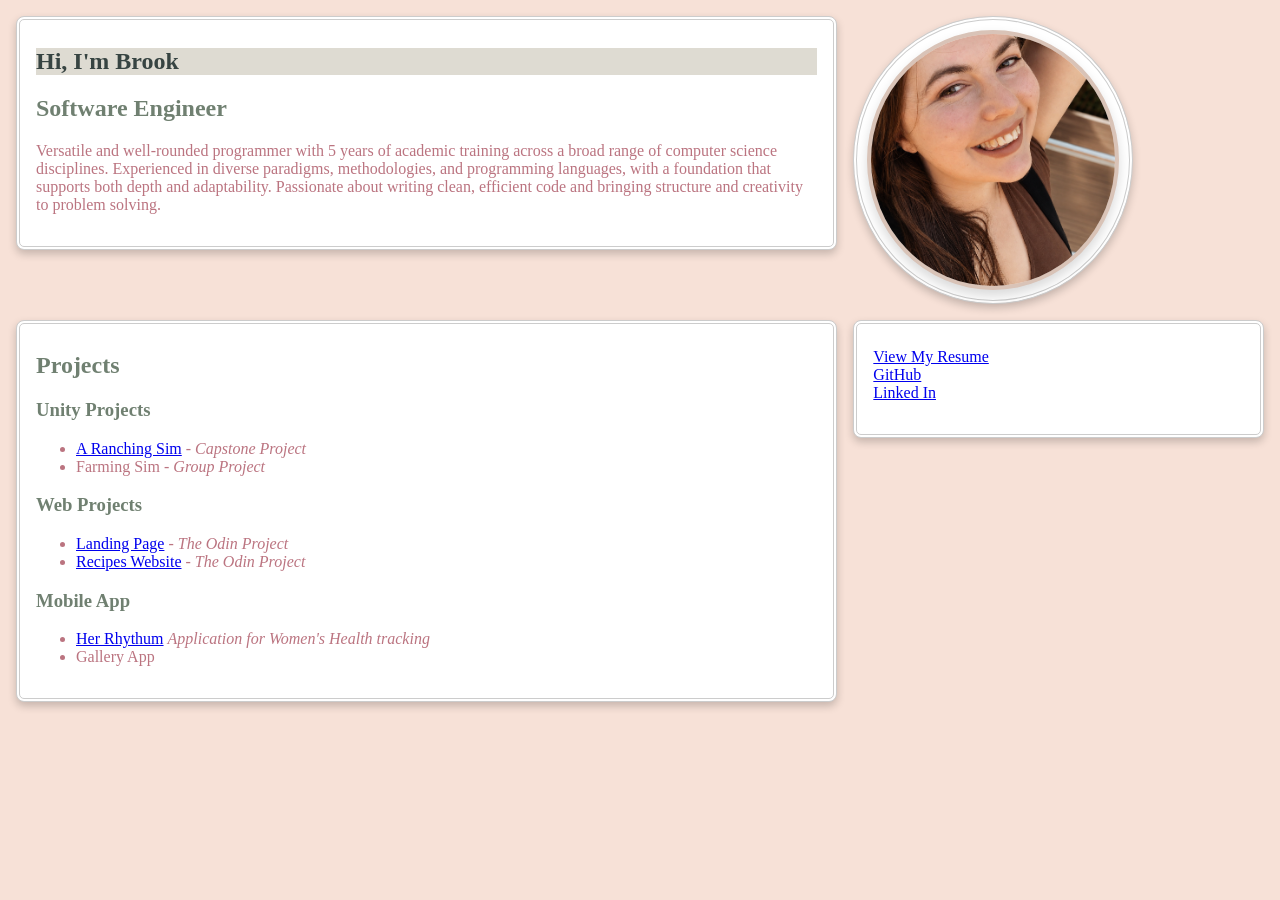
<file: index.html>
<!DOCTYPE html>
<html lang="en">
<head>
    <meta charset="UTF-8">
    <meta name="viewport" content="width=device-width, initial-scale=1.0">
    <link rel="stylesheet" href="./styles/theme.css" />
    <link rel="stylesheet" href="./styles/index.css" />
    <title>My Portfolio</title>
</head>
<body>
    <section class="bio-section">
        <div class="name-title">
            <h1>Hi, I'm Brook</h1>
            <h2>Software Engineer</h2>
        </div>
        <div class="bio">
            <p>
                Versatile and well-rounded programmer with 5 years of academic
                training across a broad range of computer science disciplines.
                Experienced in diverse paradigms, methodologies, and programming
                languages, with a foundation that supports both depth and adaptability.
                Passionate about writing clean, efficient code and bringing structure
                and creativity to problem solving.
            </p>
        </div>
    </section>
    <section class="profile-pic-section">
        <div class="profile-pic">
            <img src="./images/profilepic.png" alt="Profile Picture" height="240" />
        </div>
    </section>

    <section class="projects-section">
        <h2>Projects</h2>
        <h3>Unity Projects</h3>
        <ul>
            <li><a href="./projects/unity-projects/CapstoneP-RanchingSim.html">A Ranching Sim</a> - <i>Capstone Project</i></li>
            <li>Farming Sim - <i>Group Project</i></li>
        </ul>
        <h3>Web Projects</h3>
        <ul>
            <li><a href="./projects/web-projects/TOP-LandingPage.html">Landing Page</a> - <i>The Odin Project</i></li>
            <li><a href="./projects/web-projects/TOP-Recipes.html">Recipes Website</a> - <i>The Odin Project</i> </li>
        </ul>
        <h3>Mobile App</h3>
        <ul>
            <li><a href="./projects/mobile-projects/HerRythum.html">Her Rhythum</a> <i>Application for Women's Health tracking</i></li>
            <li>Gallery App</li>
        </ul>

    </section>

    <section class="links-section">
        <p>
            <a href="../../documents/resume.pdf">View My Resume</a> <br>
            <a href="https://github.com/Pixellette">GitHub</a> <br>
            <a href="https://www.linkedin.com/in/brook-pugmire">Linked In</a> 
        </p>    
    </section>
</body>
</html>
</file>
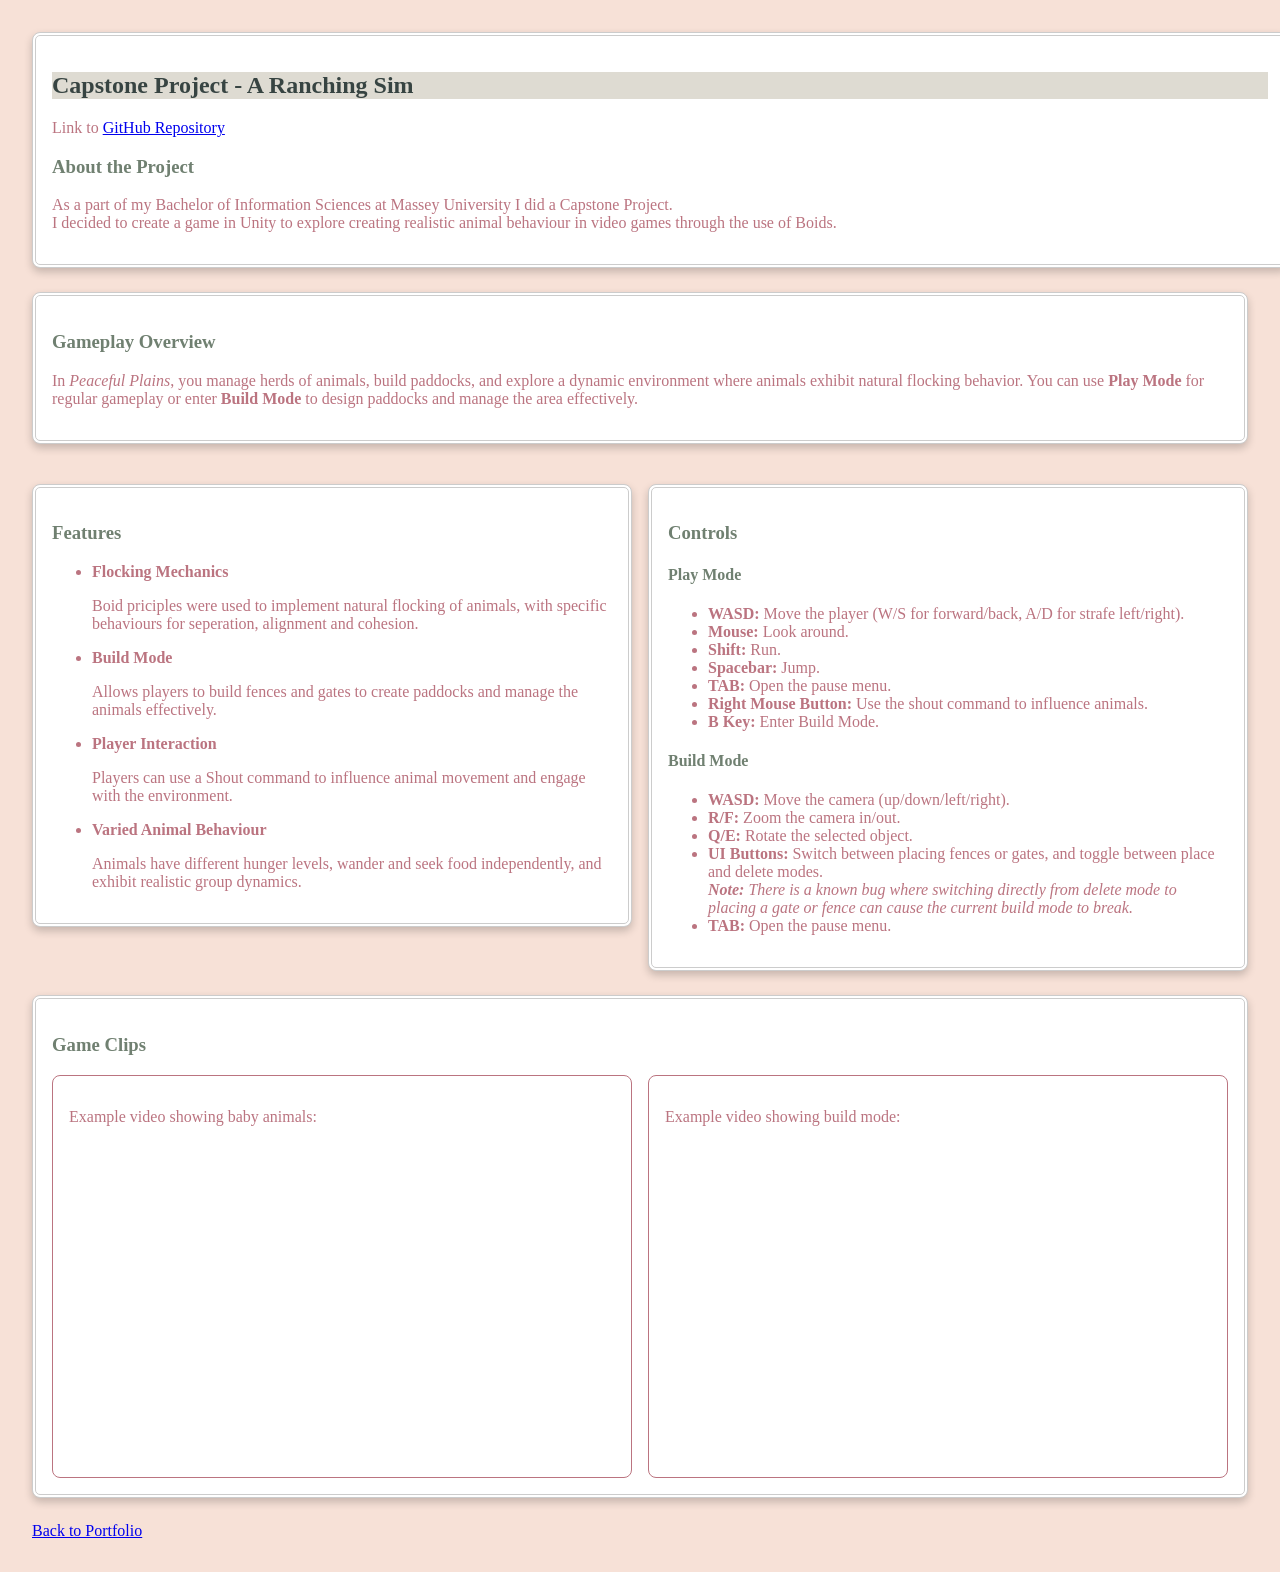
<file: Capstone-RanchingSim.html>
<!DOCTYPE html>
<html lang="en">
<head>
    <meta charset="UTF-8">
    <meta name="viewport" content="width=device-width, initial-scale=1.0">
    <link href="./styles/theme.css" rel="stylesheet" />
    <link href="./styles/project.css" rel="stylesheet" />
    <title>Capstone Project - A Ranching Sim</title>
</head>
<body>
    <!-- Core Project Info -->
    <section class="core-proj-info">
        <h1>Capstone Project - A Ranching Sim</h1>
        <p>Link to <a href="https://github.com/Pixellette/Ranching-Sim-Game---2"> GitHub Repository </a></p>
        <h3>About the Project</h3>
        <p>
            As a part of my Bachelor of Information Sciences at Massey University I did a Capstone Project. <br>
            I decided to create a game in Unity to explore creating realistic animal behaviour
            in video games through the use of Boids.
        </p>
    </section>

    <!-- Middle Section:Project Features and Functionality -->
    <div class="project-middle">

        <!-- Gameplay -->
        <section class="gameplay">
            <h3>Gameplay Overview</h3>
            <p>
                In <i>Peaceful Plains</i>, you manage herds of animals, 
                build paddocks, and explore a dynamic environment where animals 
                exhibit natural flocking behavior. 
                You can use <b>Play Mode</b> for regular gameplay or enter 
                <b>Build Mode</b> to design paddocks and manage the area effectively.
            </p>
        </section>

        <!-- Project Features -->
        <section class="proj-features">
            <h3>Features</h3>
            <ul>
                <li>
                    <b>Flocking Mechanics</b>
                    <p>Boid priciples were used to implement natural flocking of animals, 
                        with specific behaviours for seperation, alignment and cohesion. 
                    </p>
                </li>
                <li>
                    <b>Build Mode</b>
                    <p>Allows players to build fences and gates to create paddocks and manage the animals effectively.</p>
                </li>
                <li>
                    <b>Player Interaction</b>
                    <p>Players can use a Shout command to influence animal movement and engage with the environment.</p>
                </li>
                <li>
                    <b>Varied Animal Behaviour</b>
                    <p>Animals have different hunger levels, wander and seek food independently, and exhibit realistic group dynamics.</p>
                </li>
            </ul>
        </section>

        <!-- Controls -->
        <section class="Controls">
            <h3>Controls</h3>
            <h4>Play Mode</h4>
            <ul>
                <li>
                    <b>WASD:</b> Move the player (W/S for forward/back, A/D for strafe left/right).
                </li>
                <li><b>Mouse:</b> Look around.</li>
                <li><b>Shift:</b> Run.</li>
                <li><b>Spacebar:</b> Jump.</li>
                <li><b>TAB:</b> Open the pause menu.</li>
                <li><b>Right Mouse Button:</b> Use the shout command to influence animals.</li>
                <li><b>B Key:</b> Enter Build Mode.</li>
            </ul>
            <h4>Build Mode</h4>
            <ul>
                <li><b>WASD:</b> Move the camera (up/down/left/right).</li>
                <li><b>R/F:</b> Zoom the camera in/out.</li>
                <li><b>Q/E:</b> Rotate the selected object.</li>
                <li><b>UI Buttons:</b> Switch between placing fences or gates, and toggle between place and delete modes.
                    <br><i><b>Note:</b> There is a known bug where switching directly from delete mode to placing a gate or fence can cause the current build mode to break.</i></li>
                <li><b>TAB:</b> Open the pause menu.</li>
            </ul>
        </section>
    </div>

    <!-- Clips -->
    <section class="game-clips">
        <h3>Game Clips</h3>
        <div class="clip-area">
            <div class="clip-card">
                <p>Example video showing baby animals:</p>
                <iframe 
                        width="560" height="315" 
                        src="https://www.youtube.com/embed/ShkFyBb6iUI?si=mEIR7mvQXvgBIXtl" 
                        title="YouTube video player" frameborder="0" 
                        allow="accelerometer; autoplay; clipboard-write; encrypted-media; gyroscope; picture-in-picture; web-share" 
                        referrerpolicy="strict-origin-when-cross-origin" 
                        allowfullscreen>
                </iframe>
            </div>

            <div class="clip-card">
                <p>Example video showing build mode:</p>
                <iframe width="560" height="315" 
                    src="https://www.youtube.com/embed/Whe-SfJbLc4?si=7JWBfk_OSJV-5MwG" 
                    title="YouTube video player" frameborder="0" 
                    allow="accelerometer; autoplay; clipboard-write; encrypted-media; gyroscope; picture-in-picture; web-share" 
                    referrerpolicy="strict-origin-when-cross-origin" 
                    allowfullscreen>
                </iframe>
            </div>
        </div>
    </section>

    <a href="./index.html">Back to Portfolio</a>
</body>
</html>
</file>
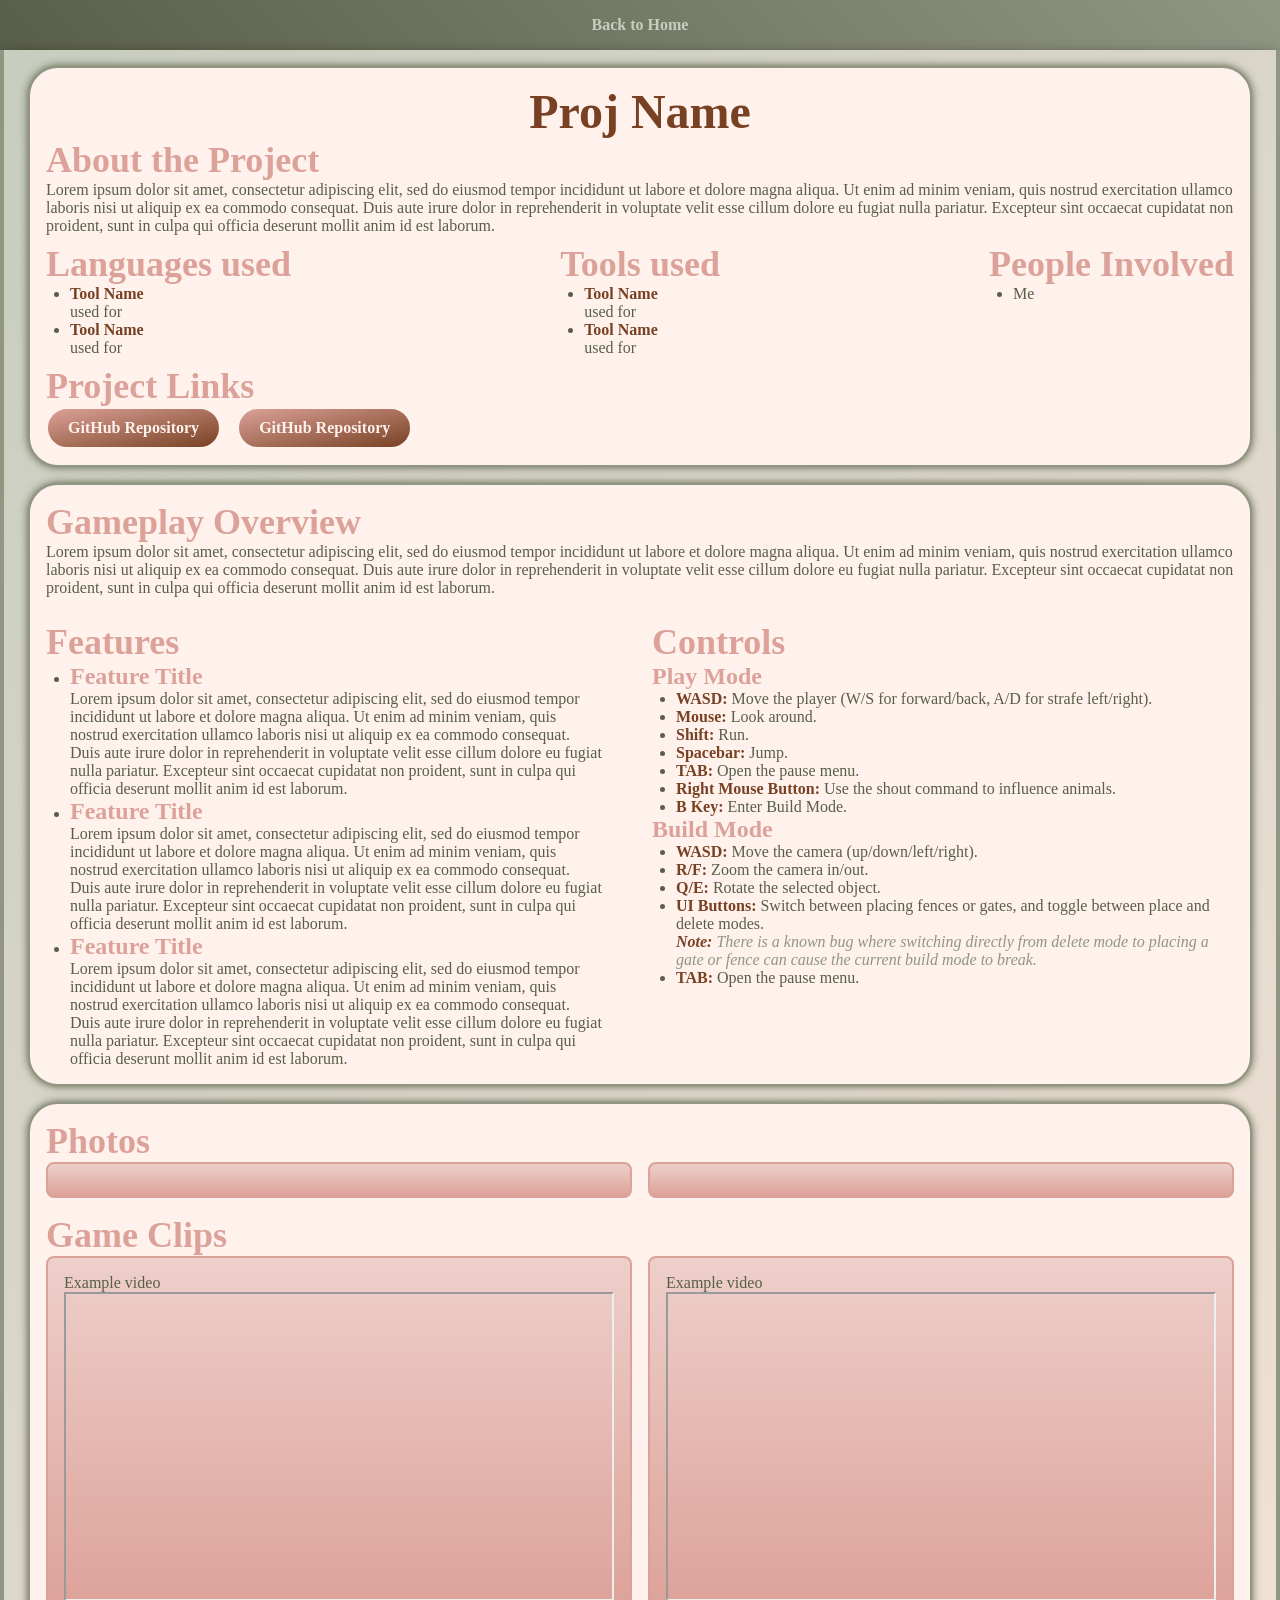
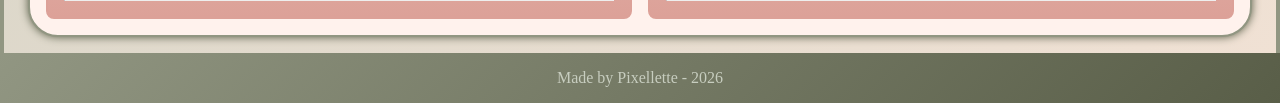
<file: projects/templateproj.html>
<!DOCTYPE html>
<html lang="en">
<head>
    <meta charset="UTF-8">
    <meta name="viewport" content="width=device-width, initial-scale=1.0">
    <link href="../styles/project2.css" rel="stylesheet" />
    <title>Proj Name</title>
</head>
<body>
    <header>
    </header>
    <nav>
        <a href="../../index.html">Back to Home</a>
    </nav>
    <div class="content">
        <!-- Core Project Info -->
        <section class="core-proj-info">
            <h1>Proj Name</h1>
            
            <article class="proj-about">
                <h2>About the Project</h2>
                <p>
                    Lorem ipsum dolor sit amet, consectetur adipiscing elit, sed do eiusmod tempor incididunt ut labore et
                    dolore magna aliqua. Ut enim ad minim veniam, quis nostrud exercitation ullamco laboris nisi ut aliquip ex
                    ea commodo consequat. Duis aute irure dolor in reprehenderit in voluptate velit esse cillum dolore eu fugiat
                    nulla pariatur. Excepteur sint occaecat cupidatat non proident, sunt in culpa qui officia deserunt mollit
                    anim id est laborum.
                </p>
            </article>

            <div class="proj-details">
                <article class="proj-lang">
                    <h2>Languages used</h2>
                    <ul>
                        <li>
                            <b>Tool Name</b>
                            <p>used for</p>
                        </li>
                        <li>
                            <b>Tool Name</b>
                            <p>used for</p>
                        </li>
                    </ul>
                </article>

                <article class="proj-tools">
                    <h2>Tools used</h2>
                    <ul>
                        <li>
                            <b>Tool Name</b>
                            <p>used for</p>
                        </li>
                        <li>
                            <b>Tool Name</b>
                            <p>used for</p>
                        </li>
                    </ul>
                </article>

                <article class="proj-people">
                    <h2>People Involved</h2>
                    <ul>
                        <li>Me</li>
                    </ul>
                </article>
            </div>

            <article class="proj-links">
                <h2>Project Links</h2>
                <div class="links">
                    <a href="https://github.com/Pixellette/Ranching-Sim-Game---2" class="button"> GitHub Repository </a>
                    <a href="https://github.com/Pixellette/Ranching-Sim-Game---2" class="button"> GitHub Repository </a>
                </div>
            </article>
        </section>
    
        <!-- Middle Section:Project Features and Functionality -->
        <section class="project-middle">

            <!-- Gameplay -->
            <article class="gameplay full-row">
                <h2>Gameplay Overview</h2>
                <p>
                    Lorem ipsum dolor sit amet, consectetur adipiscing elit, sed do eiusmod tempor incididunt ut labore et
                    dolore magna aliqua. Ut enim ad minim veniam, quis nostrud exercitation ullamco laboris nisi ut aliquip
                    ex
                    ea commodo consequat. Duis aute irure dolor in reprehenderit in voluptate velit esse cillum dolore eu
                    fugiat
                    nulla pariatur. Excepteur sint occaecat cupidatat non proident, sunt in culpa qui officia deserunt
                    mollit
                    anim id est laborum.
                </p>
            </article>
    
            <!--Project features-->
            <article class="proj-features half-row">
                <h2>Features</h2>
                <ul>
                    <li>
                        <h3>Feature Title</h3>
                        <p>
                            Lorem ipsum dolor sit amet, consectetur adipiscing elit, sed do eiusmod tempor incididunt ut
                            labore
                            et dolore magna aliqua. Ut enim ad minim veniam, quis nostrud exercitation ullamco laboris nisi
                            ut
                            aliquip ex ea commodo consequat. Duis aute irure dolor in reprehenderit in voluptate velit esse
                            cillum dolore eu fugiat nulla pariatur. Excepteur sint occaecat cupidatat non proident, sunt in
                            culpa qui officia deserunt mollit anim id est laborum.
                        </p>
                    </li>
                    <li>
                        <h3>Feature Title</h3>
                        <p>
                            Lorem ipsum dolor sit amet, consectetur adipiscing elit, sed do eiusmod tempor incididunt ut
                            labore
                            et dolore magna aliqua. Ut enim ad minim veniam, quis nostrud exercitation ullamco laboris nisi
                            ut
                            aliquip ex ea commodo consequat. Duis aute irure dolor in reprehenderit in voluptate velit esse
                            cillum dolore eu fugiat nulla pariatur. Excepteur sint occaecat cupidatat non proident, sunt in
                            culpa qui officia deserunt mollit anim id est laborum.
                        </p>
                    </li>
                    <li>
                        <h3>Feature Title</h3>
                        <p>
                            Lorem ipsum dolor sit amet, consectetur adipiscing elit, sed do eiusmod tempor incididunt ut
                            labore
                            et dolore magna aliqua. Ut enim ad minim veniam, quis nostrud exercitation ullamco laboris nisi
                            ut
                            aliquip ex ea commodo consequat. Duis aute irure dolor in reprehenderit in voluptate velit esse
                            cillum dolore eu fugiat nulla pariatur. Excepteur sint occaecat cupidatat non proident, sunt in
                            culpa qui officia deserunt mollit anim id est laborum.
                        </p>
                    </li>
                </ul>
            </article>
    
            <!-- Controls -->
            <article class="controls half-row">
                <h2>Controls</h2>
                <h3>Play Mode</h3>
                <ul>
                    <li>
                        <b>WASD:</b> Move the player (W/S for forward/back, A/D for strafe left/right).
                    </li>
                    <li><b>Mouse:</b> Look around.</li>
                    <li><b>Shift:</b> Run.</li>
                    <li><b>Spacebar:</b> Jump.</li>
                    <li><b>TAB:</b> Open the pause menu.</li>
                    <li><b>Right Mouse Button:</b> Use the shout command to influence animals.</li>
                    <li><b>B Key:</b> Enter Build Mode.</li>
                </ul>
                <h3>Build Mode</h3>
                <ul>
                    <li><b>WASD:</b> Move the camera (up/down/left/right).</li>
                    <li><b>R/F:</b> Zoom the camera in/out.</li>
                    <li><b>Q/E:</b> Rotate the selected object.</li>
                    <li><b>UI Buttons:</b> Switch between placing fences or gates, and toggle between place and delete
                        modes.
                        <br><i><b>Note:</b> There is a known bug where switching directly from delete mode to placing a gate
                            or
                            fence can cause the current build mode to break.</i>
                    </li>
                    <li><b>TAB:</b> Open the pause menu.</li>
                </ul>
            </article>
        </section>
    
        <!-- MEDIA SECTION-->
        <section class="proj-media">
            <!--Photos-->
            <article class="photo-section">
                <h2>Photos</h2>
                <div class="photo-area">
                    <div class="photo-card">
    
                    </div>
                    <div class="photo-card">
    
                    </div>
                </div>
            </article>
    
            <!-- Clips -->
            <article class="clip-section">
                <h2>Game Clips</h2>
                <div class="clip-area">
                    <div class="clip-card">
                        <p>Example video</p>
                        <iframe>
                        </iframe>
                    </div>
    
                    <div class="clip-card">
                        <p>Example video</p>
                        <iframe>
                        </iframe>
                    </div>
                </div>
            </article>
    
        </section>
    
    </div>
    <footer>
        <p> Made by Pixellette - 2026 </p>
    </footer>
    
</body>
</html>
</file>
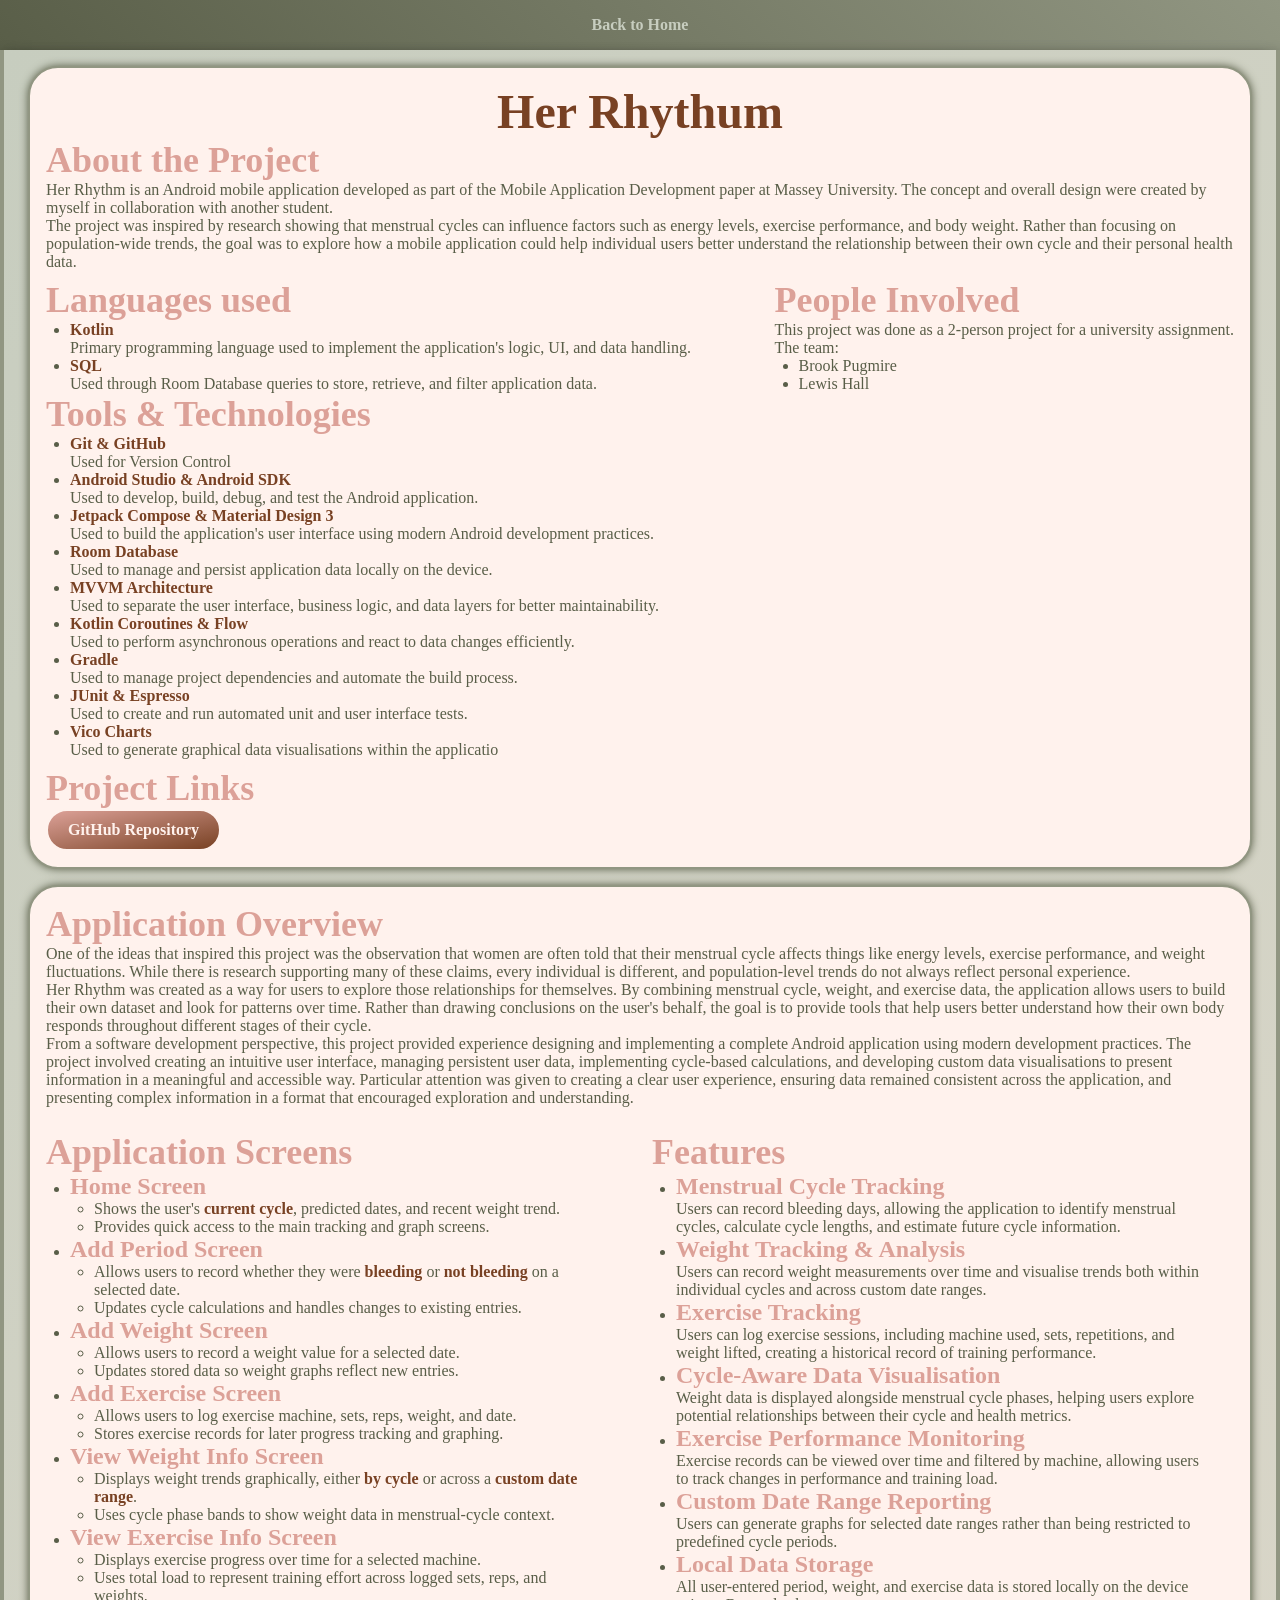
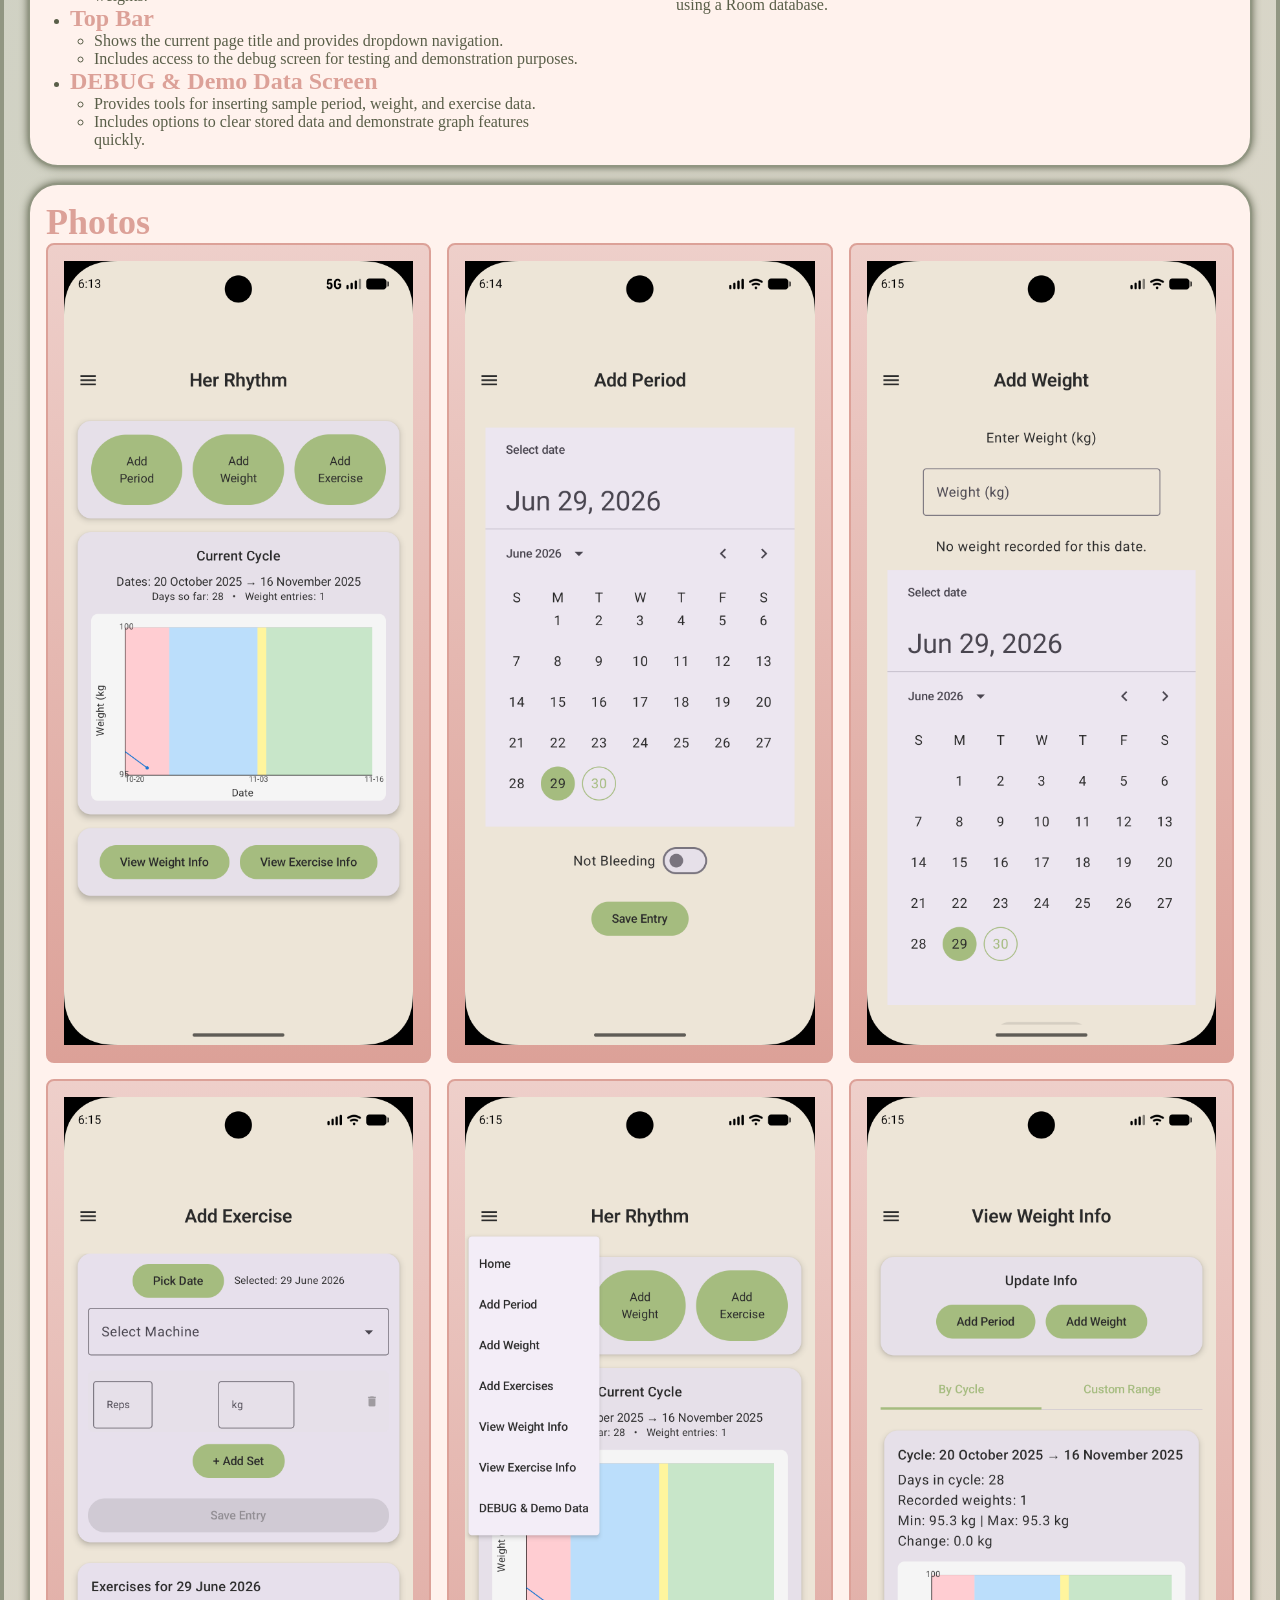
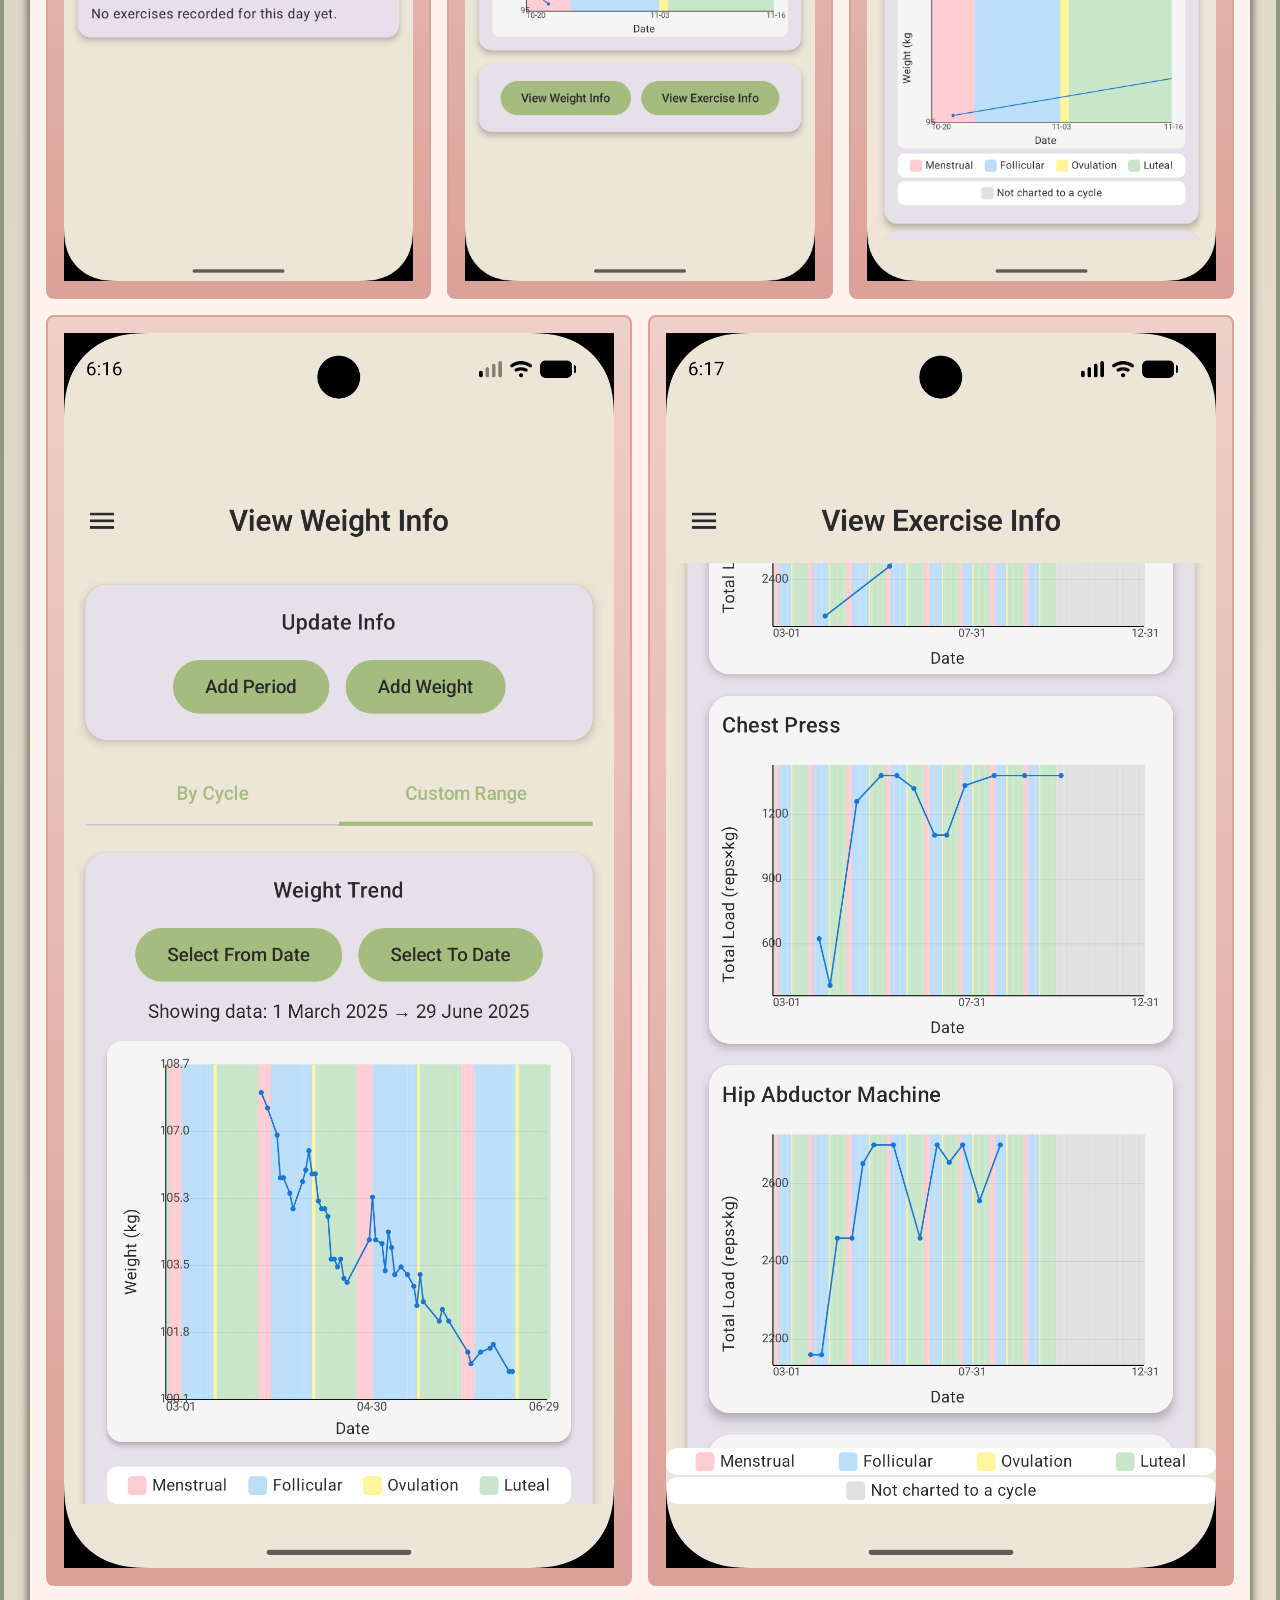
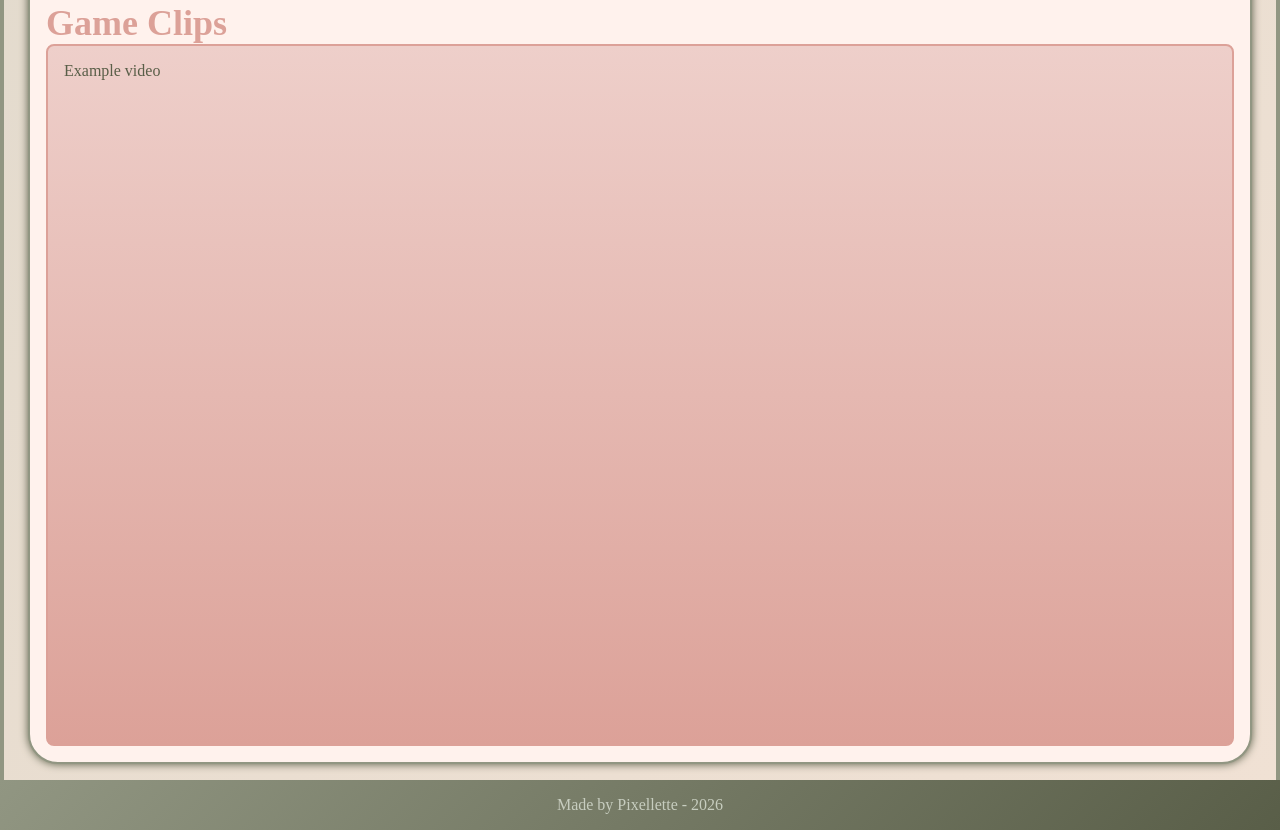
<file: projects/mobile-projects/HerRythum.html>
<!DOCTYPE html>
<html lang="en">
<head>
    <meta charset="UTF-8">
    <meta name="viewport" content="width=device-width, initial-scale=1.0">
    <link href="../../styles/project2.css" rel="stylesheet" />
    <title>Her Rhythum</title>
</head>
<body>
    <header>
    </header>
    <nav>
        <a href="../../index.html">Back to Home</a>
    </nav>
    <div class="content">
        <!-- Core Project Info -->
        <section class="core-proj-info">
            <h1>Her Rhythum</h1>
            
            <article class="proj-about">
                <h2>About the Project</h2>
                <p>
                    Her Rhythm is an Android mobile application developed as part of the Mobile Application Development paper at Massey University. The concept and overall design were created by myself in collaboration with another student.
                    </br>
                    The project was inspired by research showing that menstrual cycles can influence factors such as energy levels, exercise performance, and body weight. Rather than focusing on population-wide trends, the goal was to explore how a mobile application could help individual users better understand the relationship between their own cycle and their personal health data.
                </p>
            </article>

            <div class="proj-details">
                <article class="proj-lang">
                    <h2>Languages used</h2>
                    <ul>
                        <li>
                            <b>Kotlin</b>
                            <p>Primary programming language used to implement the application's logic, UI, and data handling.</p>
                        </li>
                        <li>
                            <b>SQL</b>
                            <p>Used through Room Database queries to store, retrieve, and filter application data.</p>
                        </li>
                    </ul>
                </article>

                <article class="People">
                    <h2>People Involved</h2>
                    This project was done as a 2-person project for a university assignment. </br>
                    The team:
                    <ul>
                        <li>Brook Pugmire</li>
                        <li>Lewis Hall</li>
                    </ul>
                </article>

                <article class="proj-tools">
                    <h2>Tools & Technologies</h2>
                    <ul>
                        <li>
                            <b>Git & GitHub</b>
                            <p>Used for Version Control</p>
                        </li>
                        <li>
                            <b>Android Studio & Android SDK</b>
                            <p>
                                Used to develop, build, debug, and test the Android application.
                            </p>
                        </li>
                        <li>
                            <b>Jetpack Compose & Material Design 3</b>
                            <p>
                                Used to build the application's user interface using modern Android development practices.
                            </p>
                        </li>
                        <li>
                            <b>Room Database</b>
                            <p>
                                Used to manage and persist application data locally on the device.
                            </p>
                        </li>
                        <li>
                            <b>MVVM Architecture</b>
                            <p>Used to separate the user interface, business logic, and data layers for better maintainability.</p>
                        </li>
                        <li>
                            <b>Kotlin Coroutines & Flow</b>
                            <p>Used to perform asynchronous operations and react to data changes efficiently.</p>
                        </li>
                        <li>
                            <b>Gradle</b>
                            <p>Used to manage project dependencies and automate the build process.</p>
                        </li>
                        <li>
                            <b>JUnit & Espresso</b>
                            <p>Used to create and run automated unit and user interface tests.</p>
                        </li>
                        <li>
                            <b>Vico Charts</b>
                            <p>Used to generate graphical data visualisations within the applicatio</p>
                        </li>
                    </ul>
                </article>


            </div>

            <article class="proj-links">
                <h2>Project Links</h2>
                <div class="links">
                    <a href="https://github.com/Pixellette/159336_Assignment2_Cycles" class="button"> GitHub Repository </a>
                </div>
            </article>
        </section>
    
        <!-- Middle Section:Project Features and Functionality -->
        <section class="project-middle">

            <!-- Overview -->
            <article class="overview full-row">
                <h2>Application Overview</h2>
                <p>
                    One of the ideas that inspired this project was the observation that women are often told that their menstrual cycle affects things like energy levels, exercise performance, and weight fluctuations. While there is research supporting many of these claims, every individual is different, and population-level trends do not always reflect personal experience.
                    </br>
                    Her Rhythm was created as a way for users to explore those relationships for themselves. By combining menstrual cycle, weight, and exercise data, the application allows users to build their own dataset and look for patterns over time. Rather than drawing conclusions on the user's behalf, the goal is to provide tools that help users better understand how their own body responds throughout different stages of their cycle.
                    </br>
                    From a software development perspective, this project provided experience designing and implementing a complete Android application using modern development practices. The project involved creating an intuitive user interface, managing persistent user data, implementing cycle-based calculations, and developing custom data visualisations to present information in a meaningful and accessible way. Particular attention was given to creating a clear user experience, ensuring data remained consistent across the application, and presenting complex information in a format that encouraged exploration and understanding.
                </p>
            </article>
    
            <!--Screens-->
            <article class="screens half-row">
                <h2>Application Screens</h2>
                <ul>
                    <li>
                        <h3>Home Screen</h3>
                        <ul>
                            <li>Shows the user's <b>current cycle</b>, predicted dates, and recent weight trend.</li>
                            <li>Provides quick access to the main tracking and graph screens.</li>
                        </ul>
                    </li>

                    <li>
                        <h3>Add Period Screen</h3>
                        <ul>
                            <li>Allows users to record whether they were <b>bleeding</b> or <b>not bleeding</b> on a selected date.</li>
                            <li>Updates cycle calculations and handles changes to existing entries.</li>
                        </ul>
                    </li>

                    <li>
                        <h3>Add Weight Screen</h3>
                        <ul>
                            <li>Allows users to record a weight value for a selected date.</li>
                            <li>Updates stored data so weight graphs reflect new entries.</li>
                        </ul>
                    </li>

                    <li>
                        <h3>Add Exercise Screen</h3>
                        <ul>
                            <li>Allows users to log exercise machine, sets, reps, weight, and date.</li>
                            <li>Stores exercise records for later progress tracking and graphing.</li>
                        </ul>
                    </li>

                    <li>
                        <h3>View Weight Info Screen</h3>
                        <ul>
                            <li>Displays weight trends graphically, either <b>by cycle</b> or across a <b>custom date range</b>.</li>
                            <li>Uses cycle phase bands to show weight data in menstrual-cycle context.</li>
                        </ul>
                    </li>

                    <li>
                        <h3>View Exercise Info Screen</h3>
                        <ul>
                            <li>Displays exercise progress over time for a selected machine.</li>
                            <li>Uses total load to represent training effort across logged sets, reps, and weights.</li>
                        </ul>
                    </li>

                    <li>
                        <h3>Top Bar</h3>
                        <ul>
                            <li>Shows the current page title and provides dropdown navigation.</li>
                            <li>Includes access to the debug screen for testing and demonstration purposes.</li>
                        </ul>
                    </li>

                    <li>
                        <h3>DEBUG & Demo Data Screen</h3>
                        <ul>
                            <li>Provides tools for inserting sample period, weight, and exercise data.</li>
                            <li>Includes options to clear stored data and demonstrate graph features quickly.</li>
                        </ul>
                    </li>
                </ul>
            </article>
    
            <!--Project features-->
            <article class="proj-features half-row">
                <h2>Features</h2>
                <ul>
                    <li>
                        <h3>Menstrual Cycle Tracking</h3>
                        <p>
                            Users can record bleeding days, allowing the application to identify menstrual cycles, calculate cycle lengths, and estimate future cycle information.
                        </p>
                    </li>
                    <li>
                        <h3>Weight Tracking & Analysis</h3>
                        <p>
                            Users can record weight measurements over time and visualise trends both within individual cycles and across custom date ranges.
                        </p>
                    </li>
                    <li>
                        <h3>Exercise Tracking</h3>
                        <p>
                            Users can log exercise sessions, including machine used, sets, repetitions, and weight lifted, creating a historical record of training performance.
                        </p>
                    </li>
                    <li>
                        <h3>Cycle-Aware Data Visualisation</h3>
                        <p>
                            Weight data is displayed alongside menstrual cycle phases, helping users explore potential relationships between their cycle and health metrics.
                        </p>
                    </li>
                    <li>
                        <h3>Exercise Performance Monitoring</h3>
                        <p>
                            Exercise records can be viewed over time and filtered by machine, allowing users to track changes in performance and training load.
                        </p>
                    </li>
                    <li>
                        <h3>Custom Date Range Reporting</h3>
                        <p>
                            Users can generate graphs for selected date ranges rather than being restricted to predefined cycle periods.
                        </p>
                    </li>
                    <li>
                        <h3>Local Data Storage</h3>
                        <p>
                            All user-entered period, weight, and exercise data is stored locally on the device using a Room database.
                        </p>
                    </li>
                </ul>
            </article>
        </section>
    
        <!-- MEDIA SECTION-->
        <section class="proj-media">
            <!--Photos-->
            <article class="photo-section">
                <h2>Photos</h2>
                <div class="photo-area">
                    <div class="photo-card">
                        <img src="../../images/HerRythumImages/homescreen.png" alt="">
                    </div>
                    <div class="photo-card">
                        <img src="../../images/HerRythumImages/add-period-screen.png" alt="">
                    </div>
                    <div class="photo-card">
                        <img src="../../images/HerRythumImages/add-weight-screen.png" alt="">
                    </div>
                    <div class="photo-card">
                        <img src="../../images/HerRythumImages/add-exercise-screen.png" alt="">
                    </div>
                    <div class="photo-card">
                        <img src="../../images/HerRythumImages/show-menu.png" alt="">
                    </div>
                    <div class="photo-card">
                        <img src="../../images/HerRythumImages/view-weight-screen.png" alt="">
                    </div>
                    <div class="photo-card">
                        <img src="../../images/HerRythumImages/view-weight-custom.png" alt="">
                    </div>
                    <div class="photo-card">
                        <img src="../../images/HerRythumImages/view-exercise-screen.png" alt="">
                    </div>
                </div>
            </article>
    
            <!-- Clips -->
            <article class="clip-section">
                <h2>Game Clips</h2>
                <div class="clip-area">
                    <div class="clip-card">
                        <p>Example video</p>
                        <iframe  src="https://www.youtube.com/embed/ZGXu5ZgC-KY?si=18mwB0F8hN-mtJ9Q" title="YouTube video player" frameborder="0" allow="accelerometer; autoplay; clipboard-write; encrypted-media; gyroscope; picture-in-picture; web-share" referrerpolicy="strict-origin-when-cross-origin" allowfullscreen></iframe>
                    </div>
                </div>
            </article>
    
        </section>
    
    </div>
    <footer>
        <p> Made by Pixellette - 2026 </p>
    </footer>
    
</body>
</html>
</file>
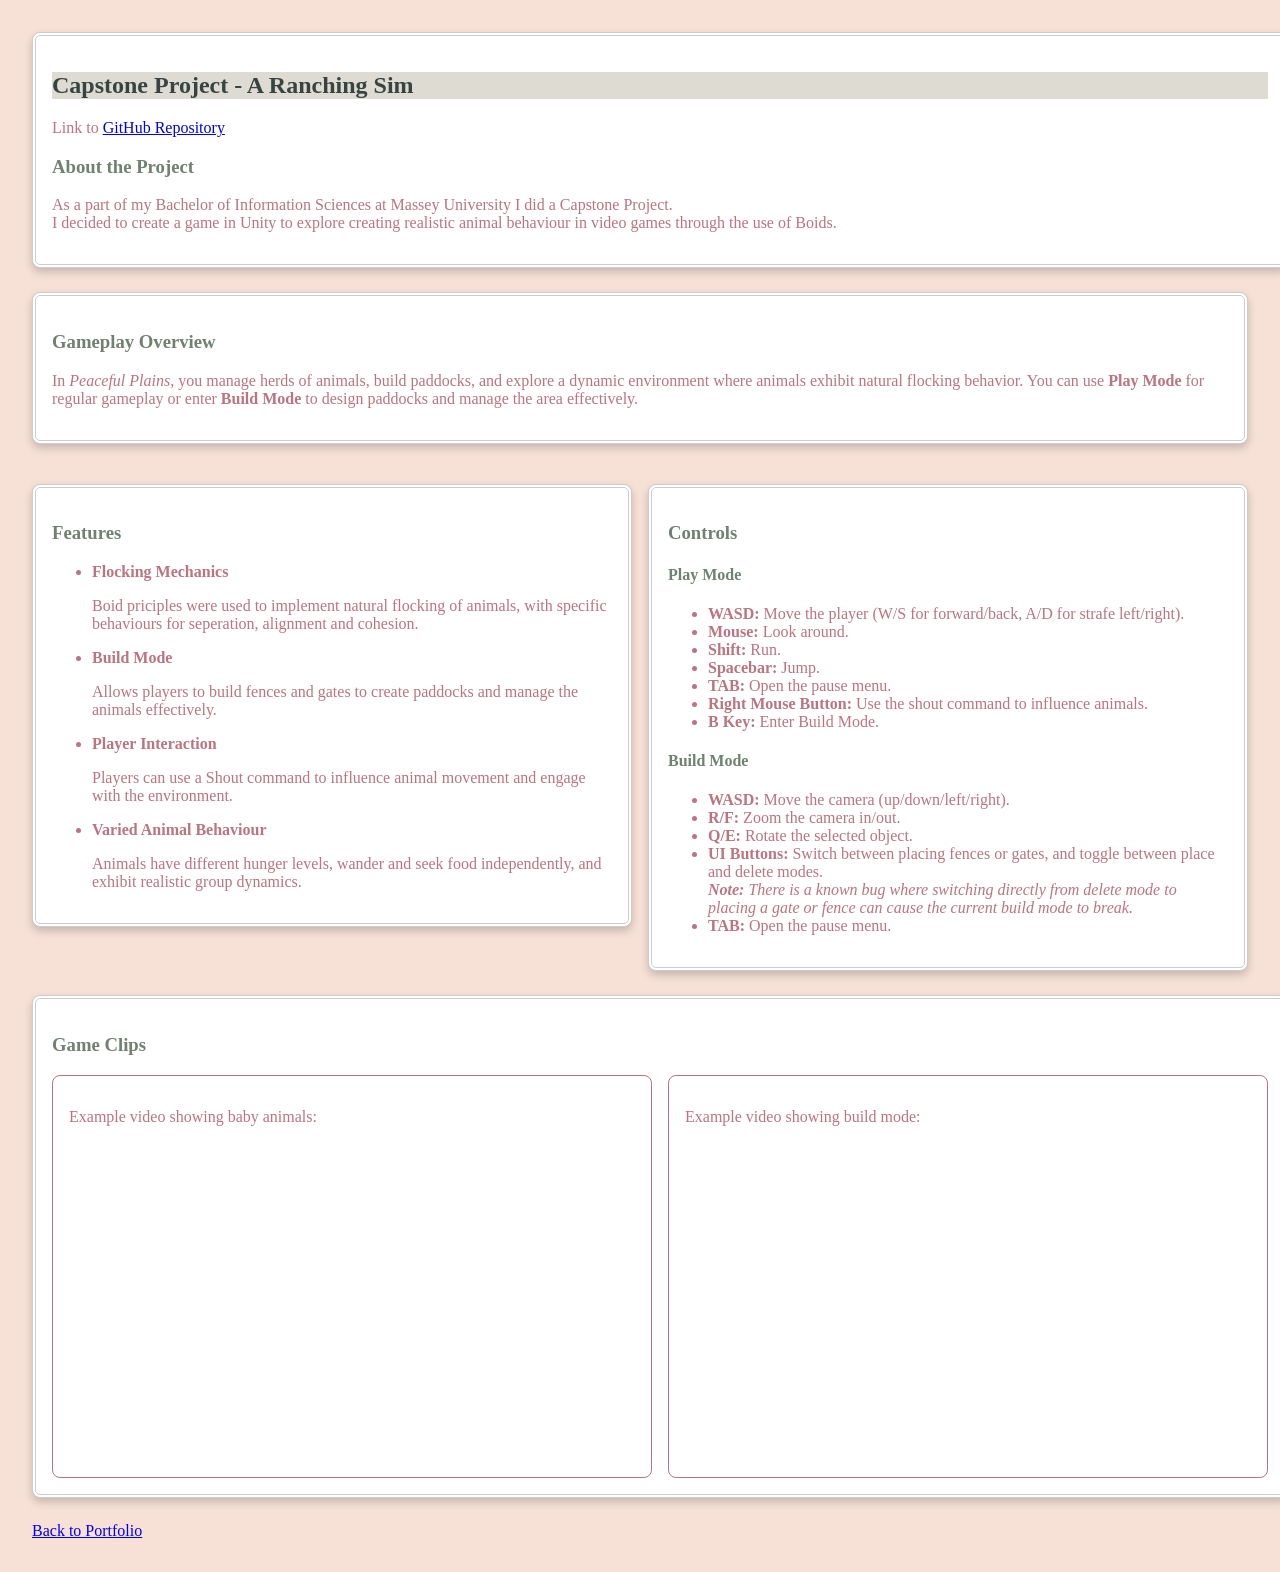
<file: projects/unity-projects/Capstone-RanchingSim.html>
<!DOCTYPE html>
<html lang="en">
<head>
    <meta charset="UTF-8">
    <meta name="viewport" content="width=device-width, initial-scale=1.0">
    <link href="../../styles/theme.css" rel="stylesheet" />
    <link href="../../styles/project.css" rel="stylesheet" />
    <title>Capstone Project - A Ranching Sim</title>
</head>
<body>
    <!-- Core Project Info -->
    <section class="core-proj-info">
        <h1>Capstone Project - A Ranching Sim</h1>
        <p>Link to <a href="https://github.com/Pixellette/Ranching-Sim-Game---2"> GitHub Repository </a></p>
        <h3>About the Project</h3>
        <p>
            As a part of my Bachelor of Information Sciences at Massey University I did a Capstone Project. <br>
            I decided to create a game in Unity to explore creating realistic animal behaviour
            in video games through the use of Boids.
        </p>
    </section>

    <!-- Middle Section:Project Features and Functionality -->
    <div class="project-middle">

        <!-- Gameplay -->
        <section class="gameplay">
            <h3>Gameplay Overview</h3>
            <p>
                In <i>Peaceful Plains</i>, you manage herds of animals, 
                build paddocks, and explore a dynamic environment where animals 
                exhibit natural flocking behavior. 
                You can use <b>Play Mode</b> for regular gameplay or enter 
                <b>Build Mode</b> to design paddocks and manage the area effectively.
            </p>
        </section>

        <!-- Project Features -->
        <section class="proj-features">
            <h3>Features</h3>
            <ul>
                <li>
                    <b>Flocking Mechanics</b>
                    <p>Boid priciples were used to implement natural flocking of animals, 
                        with specific behaviours for seperation, alignment and cohesion. 
                    </p>
                </li>
                <li>
                    <b>Build Mode</b>
                    <p>Allows players to build fences and gates to create paddocks and manage the animals effectively.</p>
                </li>
                <li>
                    <b>Player Interaction</b>
                    <p>Players can use a Shout command to influence animal movement and engage with the environment.</p>
                </li>
                <li>
                    <b>Varied Animal Behaviour</b>
                    <p>Animals have different hunger levels, wander and seek food independently, and exhibit realistic group dynamics.</p>
                </li>
            </ul>
        </section>

        <!-- Controls -->
        <section class="Controls">
            <h3>Controls</h3>
            <h4>Play Mode</h4>
            <ul>
                <li>
                    <b>WASD:</b> Move the player (W/S for forward/back, A/D for strafe left/right).
                </li>
                <li><b>Mouse:</b> Look around.</li>
                <li><b>Shift:</b> Run.</li>
                <li><b>Spacebar:</b> Jump.</li>
                <li><b>TAB:</b> Open the pause menu.</li>
                <li><b>Right Mouse Button:</b> Use the shout command to influence animals.</li>
                <li><b>B Key:</b> Enter Build Mode.</li>
            </ul>
            <h4>Build Mode</h4>
            <ul>
                <li><b>WASD:</b> Move the camera (up/down/left/right).</li>
                <li><b>R/F:</b> Zoom the camera in/out.</li>
                <li><b>Q/E:</b> Rotate the selected object.</li>
                <li><b>UI Buttons:</b> Switch between placing fences or gates, and toggle between place and delete modes.
                    <br><i><b>Note:</b> There is a known bug where switching directly from delete mode to placing a gate or fence can cause the current build mode to break.</i></li>
                <li><b>TAB:</b> Open the pause menu.</li>
            </ul>
        </section>
    </div>

    <!-- Clips -->
    <section class="proj-media">
        <h3>Game Clips</h3>
        <div class="clip-area">
            <div class="clip-card">
                <p>Example video showing baby animals:</p>
                <iframe 
                        width="560" height="315" 
                        src="https://www.youtube.com/embed/ShkFyBb6iUI?si=mEIR7mvQXvgBIXtl" 
                        title="YouTube video player" frameborder="0" 
                        allow="accelerometer; autoplay; clipboard-write; encrypted-media; gyroscope; picture-in-picture; web-share" 
                        referrerpolicy="strict-origin-when-cross-origin" 
                        allowfullscreen>
                </iframe>
            </div>

            <div class="clip-card">
                <p>Example video showing build mode:</p>
                <iframe width="560" height="315" 
                    src="https://www.youtube.com/embed/Whe-SfJbLc4?si=7JWBfk_OSJV-5MwG" 
                    title="YouTube video player" frameborder="0" 
                    allow="accelerometer; autoplay; clipboard-write; encrypted-media; gyroscope; picture-in-picture; web-share" 
                    referrerpolicy="strict-origin-when-cross-origin" 
                    allowfullscreen>
                </iframe>
            </div>
        </div>
    </section>

    <a href="../../index.html">Back to Portfolio</a>
</body>
</html>
</file>
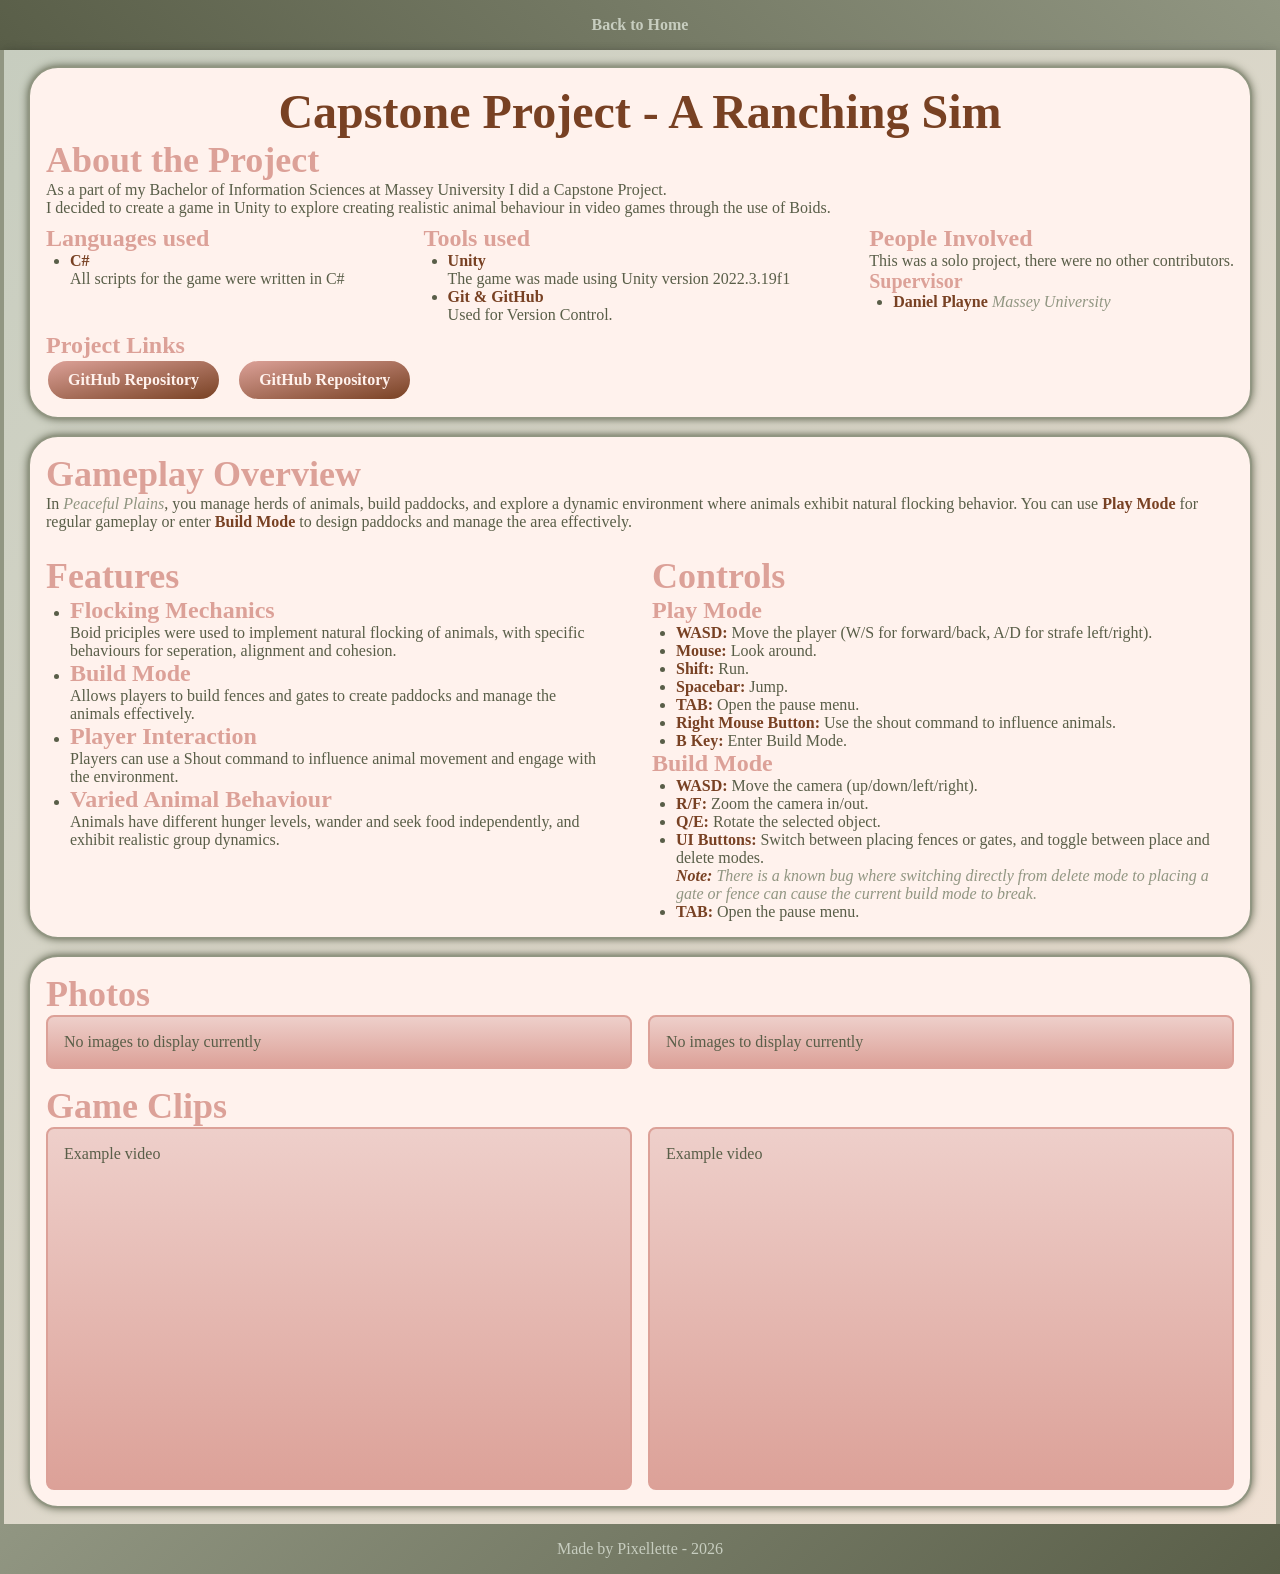
<file: projects/unity-projects/CapstoneP-RanchingSim.html>
<!DOCTYPE html>
<html lang="en">
<head>
    <meta charset="UTF-8">
    <meta name="viewport" content="width=device-width, initial-scale=1.0">
    <link href="../../styles/project2.css" rel="stylesheet" />
    <title>Capstone Project - A Ranching sim</title>
</head>
<body>
    <header>
    </header>
    <nav>
        <a href="../../index.html">Back to Home</a>
    </nav>
    <div class="content">
        <!-- Core Project Info -->
        <section class="core-proj-info">
            <h1>Capstone Project - A Ranching Sim</h1>

            <article class="proj-about">
                <h2>About the Project</h2>
                <p>
                    As a part of my Bachelor of Information Sciences at Massey University I did a Capstone Project. <br>I decided to create a game in Unity to explore creating realistic animal behaviour in video games through the use of Boids.
                </p>
            </article>

            <div class="proj-details">
                <article class="proj-lang">
                    <h3>Languages used</h3>
                    <ul>
                        <li>
                            <b>C#</b>
                            <p>All scripts for the game were written in C#</p>
                        </li>
                    </ul>
                </article>

                <article class="proj-tools">
                    <h3>Tools used</h3>
                    <ul>
                        <li>
                            <b>Unity</b>
                            <p>The game was made using Unity version 2022.3.19f1</p>
                        </li>
                        <li>
                            <b>Git & GitHub</b>
                            <p>Used for Version Control. </p>
                        </li>
                    </ul>
                </article>

                <article class="proj-people">
                    <h3>People Involved</h3>
                    <p>
                        This was a solo project, there were no other contributors. </br>
                    </p>
                    <h4>Supervisor</h4>
                    <ul>
                        <li>
                            <b>Daniel Playne</b>
                            <i>Massey University</i>
                        </li>
                    </ul>
                </article>
            </div>

            <article class="proj-links">
                <h3>Project Links</h3>
                <div class="links">
                    <a href="https://github.com/Pixellette/Ranching-Sim-Game---2" class="button"> GitHub Repository </a>
                    <a href="https://github.com/Pixellette/Ranching-Sim-Game---2" class="button"> GitHub Repository </a>
                </div>
            </article>
        </section>
    
        <!-- Middle Section:Project Features and Functionality -->
        <section class="project-middle">
    
            <!-- Gameplay -->
            <article class="gameplay full-row">
                <h2>Gameplay Overview</h2>
                <p>
                    In <i>Peaceful Plains</i>, you manage herds of animals, build paddocks, and explore a dynamic environment where animals exhibit natural flocking behavior. You can use <b>Play Mode</b> for regular gameplay or enter <b>Build Mode</b> to design paddocks and manage the area effectively.
                </p>
            </article>
    
            <!--Project features-->
            <article class="proj-features half-row">
                <h2>Features</h2>
                <ul>
                    <li>
                        <h3>Flocking Mechanics</h3>
                        <p>
                            Boid priciples were used to implement natural flocking of animals, with specific behaviours for seperation, alignment and cohesion.
                        </p>
                    </li>
                    <li>
                        <h3>Build Mode</h3>
                        <p>
                            Allows players to build fences and gates to create paddocks and manage the animals effectively.
                        </p>
                    </li>
                    <li>
                        <h3>Player Interaction</h3>
                        <p>
                            Players can use a Shout command to influence animal movement and engage with the environment.
                        </p>
                    </li>
                    <li>
                        <h3>Varied Animal Behaviour</h3>
                        <p>
                            Animals have different hunger levels, wander and seek food independently, and exhibit realistic group dynamics.
                        </p>
                    </li>
                </ul>
            </article>
    
            <!-- Controls -->
            <article class="controls half-row">
                <h2>Controls</h2>
                <h3>Play Mode</h3>
                <ul>
                    <li>
                        <b>WASD:</b> Move the player (W/S for forward/back, A/D for strafe left/right).
                    </li>
                    <li><b>Mouse:</b> Look around.</li>
                    <li><b>Shift:</b> Run.</li>
                    <li><b>Spacebar:</b> Jump.</li>
                    <li><b>TAB:</b> Open the pause menu.</li>
                    <li><b>Right Mouse Button:</b> Use the shout command to influence animals.</li>
                    <li><b>B Key:</b> Enter Build Mode.</li>
                </ul>
                <h3>Build Mode</h3>
                <ul>
                    <li><b>WASD:</b> Move the camera (up/down/left/right).</li>
                    <li><b>R/F:</b> Zoom the camera in/out.</li>
                    <li><b>Q/E:</b> Rotate the selected object.</li>
                    <li><b>UI Buttons:</b> Switch between placing fences or gates, and toggle between place and delete
                        modes.
                        <br><i><b>Note:</b> There is a known bug where switching directly from delete mode to placing a gate
                            or
                            fence can cause the current build mode to break.</i>
                    </li>
                    <li><b>TAB:</b> Open the pause menu.</li>
                </ul>
            </article>
        </section>
    
        <!-- MEDIA SECTION-->
        <section class="proj-media">
            <!--Photos-->
            <article class="photo-section">
                <h2>Photos</h2>
                <div class="photo-area">
                    <div class="photo-card">
                        <p>No images to display currently</p>
                    </div>
                    <div class="photo-card">
                        <p>No images to display currently</p>
                    </div>
                </div>
            </article>
    
            <!-- Clips -->
            <article class="clip-section">
                <h2>Game Clips</h2>
                <div class="clip-area">
                    <div class="clip-card">
                        <p>Example video</p>
                        <iframe src="https://www.youtube.com/embed/ShkFyBb6iUI?si=mEIR7mvQXvgBIXtl" title="YouTube video player" frameborder="0" allow="accelerometer; autoplay; clipboard-write; encrypted-media; gyroscope; picture-in-picture; web-share" referrerpolicy="strict-origin-when-cross-origin" allowfullscreen>
                        </iframe>
                    </div>
    
                    <div class="clip-card">
                        <p>Example video</p>
                        <iframe src="https://www.youtube.com/embed/Whe-SfJbLc4?si=7JWBfk_OSJV-5MwG" title="YouTube video player" frameborder="0" allow="accelerometer; autoplay; clipboard-write; encrypted-media; gyroscope; picture-in-picture; web-share" referrerpolicy="strict-origin-when-cross-origin" allowfullscreen>
                        </iframe>
                    </div>
                </div>
            </article>
    
        </section>
    
    </div>
    <footer>
        <p> Made by Pixellette - 2026 </p>
    </footer>
    
</body>
</html>
</file>
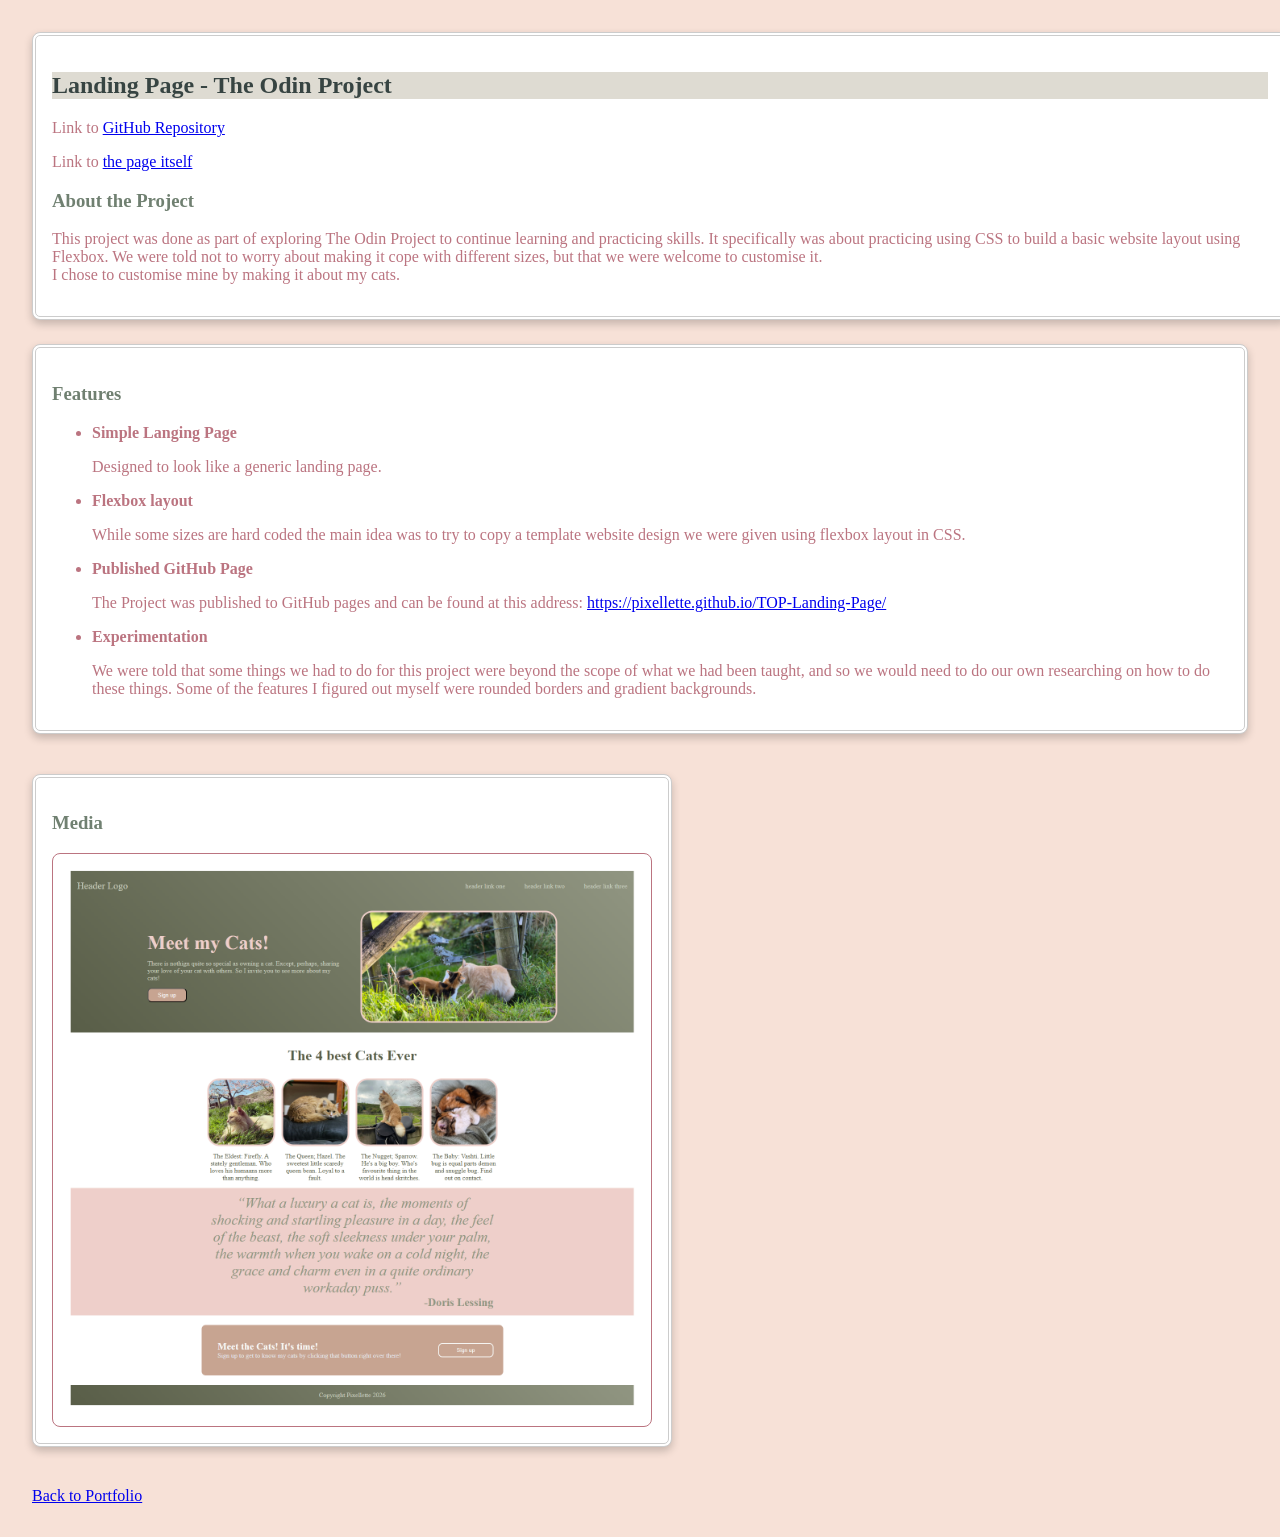
<file: projects/web-projects/TOP-Landing-Page.html>
<!DOCTYPE html>
<html lang="en">
<head>
    <meta charset="UTF-8">
    <meta name="viewport" content="width=device-width, initial-scale=1.0">
    <link href="../../styles/theme.css" rel="stylesheet" />
    <link href="../../styles/project.css" rel="stylesheet" />
    <title>Landing Page - The Odin Project</title>
</head>
<body>
    <!-- Core Project Info -->
    <section class="core-proj-info">
        <h1>Landing Page - The Odin Project</h1>
        <p>Link to <a href="https://github.com/Pixellette/TOP-Landing-Page"> GitHub Repository </a></p>
        <p>Link to <a href="https://pixellette.github.io/TOP-Landing-Page/"> the page itself </a></p>
        <h3>About the Project</h3>
        <p>
            This project was done as part of exploring The Odin Project to continue learning and practicing skills. 
            It specifically was about practicing using CSS to build a basic website layout using Flexbox. We were told not to worry about making it cope with different sizes, but that we were welcome to customise it. </br>
            I chose to customise mine by making it about my cats. 
        </p>
    </section>

    <!-- Middle Section:Project Features and Functionality -->
    <div class="project-middle">

        <!-- Project Features -->
        <section class="proj-features">
            <h3>Features</h3>
            <ul>
                <li>
                    <b>Simple Langing Page</b>
                    <p>
                        Designed to look like a generic landing page. 
                    </p>
                </li>
                <li>
                    <b>Flexbox layout</b>
                    <p>
                        While some sizes are hard coded the main idea was to try to copy a template website design we were given using flexbox layout in CSS. 
                    </p>
                </li>
                <li>
                    <b>Published GitHub Page</b>
                    <p>The Project was published to GitHub pages and can be found at this address: <a href="https://pixellette.github.io/TOP-Landing-Page/">https://pixellette.github.io/TOP-Landing-Page/</a> </p>
                </li>
                <li>
                    <b>Experimentation</b>
                    <p>We were told that some things we had to do for this project were beyond the scope of what we had been taught, and so we would need to do our own researching on how to do these things. Some of the features I figured out myself were rounded borders and gradient backgrounds.</p>
                </li>
            </ul>
        </section>

    <!-- Media  -->
    <section class="proj-media">
        <h3>Media</h3>
        <div class="photo-area">
            <div class="photo-card">
                <img src="../../images/TOP-LandingPage-proj.png" alt="photo of the website">
            </div>
        </div>
    </section>

    </br>
    <a href="../../index.html">Back to Portfolio</a>
</body>
</html>
</file>
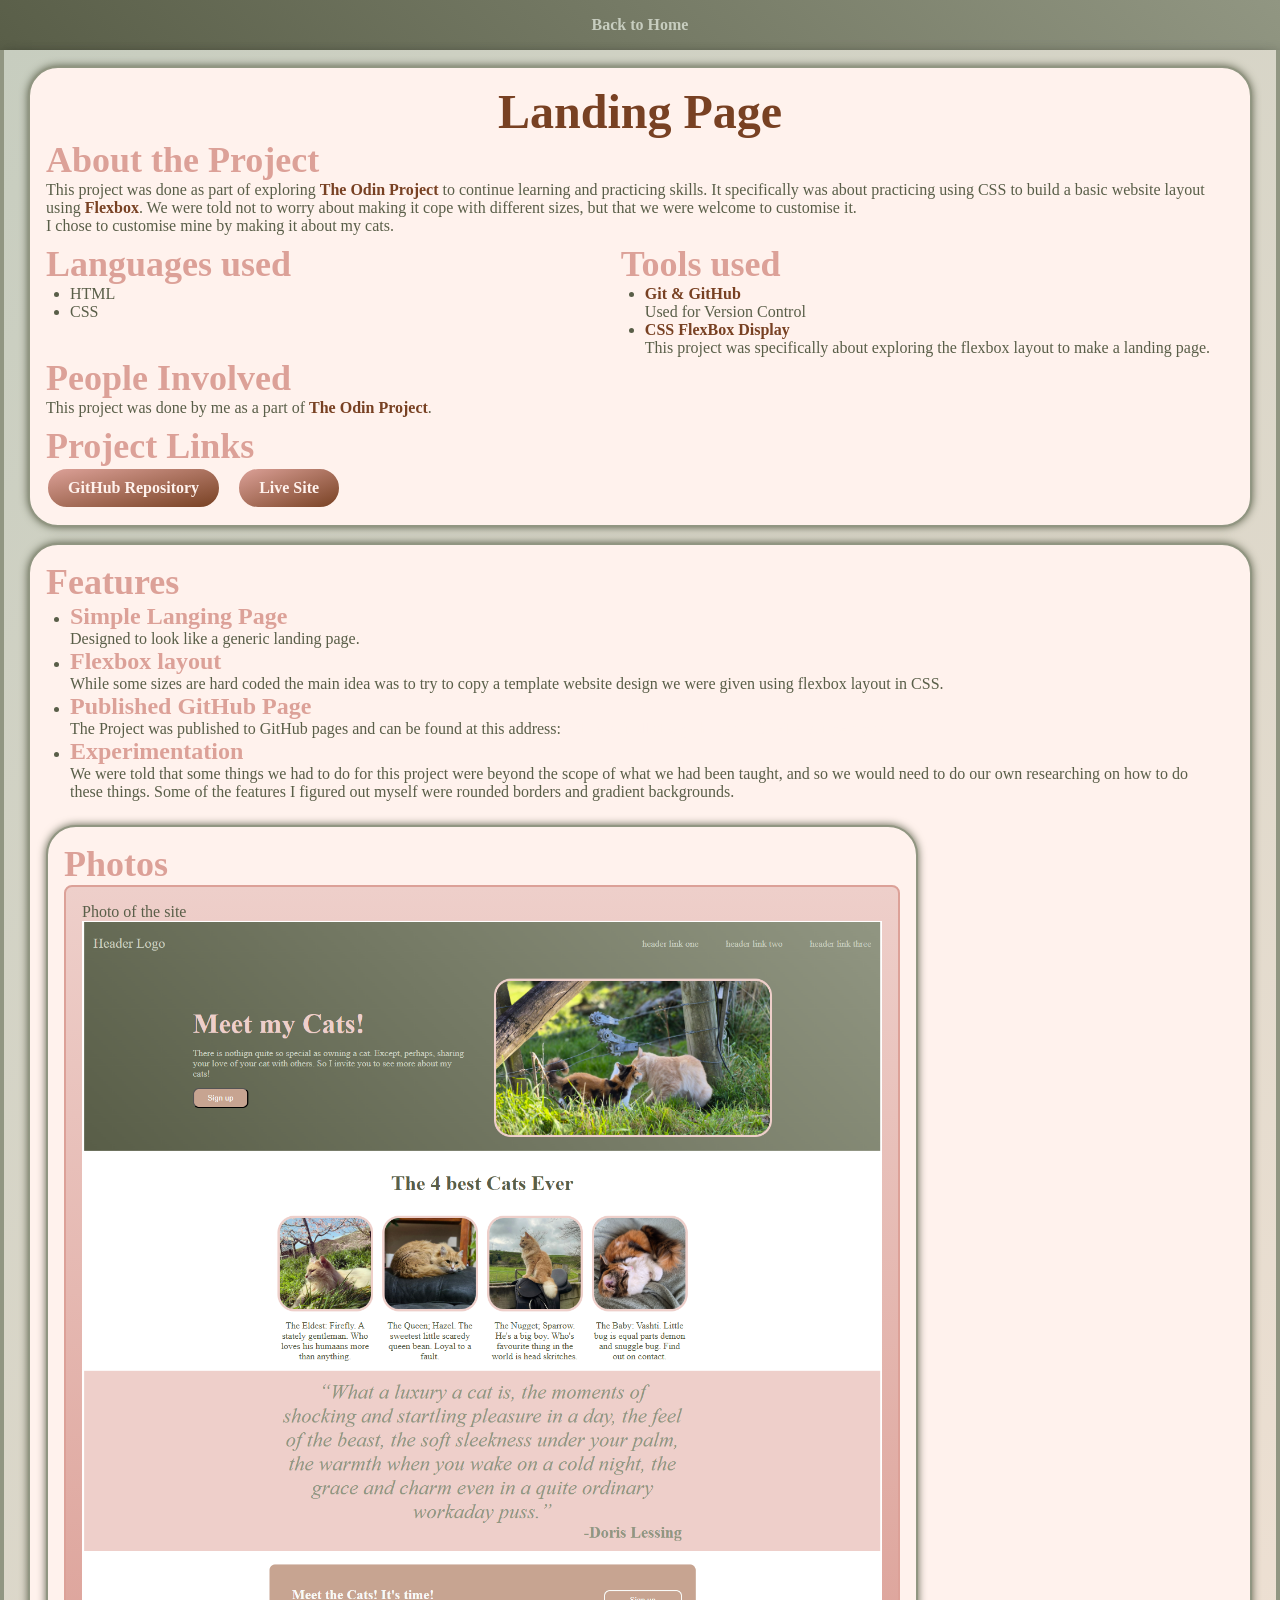
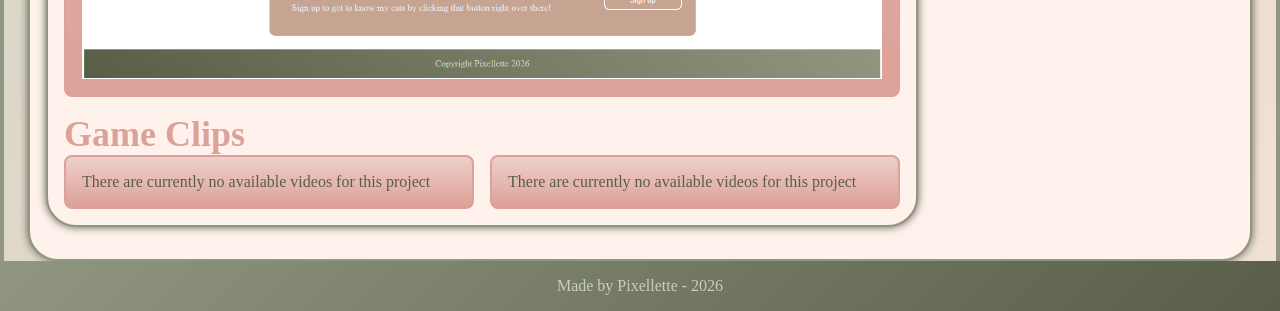
<file: projects/web-projects/TOP-LandingPage.html>
<!DOCTYPE html>
<html lang="en">
<head>
    <meta charset="UTF-8">
    <meta name="viewport" content="width=device-width, initial-scale=1.0">
    <link href="../../styles/project2.css" rel="stylesheet" />
    <title>Lannding Page - TOP</title>
</head>
<body>
    <header>
    </header>
    <nav>
        <a href="../../index.html">Back to Home</a>
    </nav>
    <div class="content">
        <!-- Core Project Info -->
        <section class="core-proj-info">
            <h1>Landing Page</h1>
            
            <article class="proj-about">
                <h2>About the Project</h2>
                <p>
                    This project was done as part of exploring <b>The Odin Project</b> to continue learning and practicing skills. It specifically was about practicing using CSS to build a basic website layout using <b>Flexbox</b>. We were told not to worry about making it cope with different sizes, but that we were welcome to customise it. </br> I chose to customise mine by making it about my cats. 
                </p>
            </article>

            <div class="proj-details">
                <article class="proj-lang">
                    <h2>Languages used</h2>
                    <ul>
                        <li>
                            <p>HTML</p>
                        </li>
                        <li>
                            <p>CSS</p>
                        </li>
                    </ul>
                </article>

                <article class="proj-tools">
                    <h2>Tools used</h2>
                    <ul>
                        <li>
                            <b>Git & GitHub</b>
                            <p>Used for Version Control</p>
                        </li>
                        <li>
                            <b>CSS FlexBox Display</b>
                            <p>This project was specifically about exploring the flexbox layout to make a landing page.</p>
                        </li>
                    </ul>
                </article>

                <article class="proj-people">
                    <h2>People Involved</h2>
                    <p>This project was done by me as a part of <b>The Odin Project</b>.</p>
                </article>
            </div>

            <article class="proj-links">
                <h2>Project Links</h2>
                <div class="links">
                    <a href="https://github.com/Pixellette/TOP-Landing-Page" class="button"> GitHub Repository </a>
                    <a href="https://pixellette.github.io/TOP-Landing-Page/" class="button"> Live Site </a>
                </div>
            </article>
        </section>
    
        <!-- Middle Section:Project Features and Functionality -->
        <section class="project-middle">
    
            <!--Project features-->
            <article class="proj-features half-row">
                <h2>Features</h2>
                <ul>
                    <li>
                        <h3>Simple Langing Page</h3>
                        <p>
                            Designed to look like a generic landing page. 
                        </p>
                    </li>
                    <li>
                        <h3>Flexbox layout</h3>
                        <p>
                            While some sizes are hard coded the main idea was to try to copy a template website design we were given using flexbox layout in CSS. 
                        </p>
                    </li>
                    <li>
                        <h3>Published GitHub Page</h3>
                        <p>
                            <p>The Project was published to GitHub pages and can be found at this address: <a href="https://pixellette.github.io/TOP-Landing-Page/">https://pixellette.github.io/TOP-Landing-Page/</a> </p>
                        </p>
                    </li>
                    <li>
                        <h3>Experimentation</h3>
                        <p>
                            We were told that some things we had to do for this project were beyond the scope of what we had been taught, and so we would need to do our own researching on how to do these things. Some of the features I figured out myself were rounded borders and gradient backgrounds.
                        </p>
                    </li>
                </ul>
            </article>
    
        <!-- MEDIA SECTION-->
        <section class="proj-media">
            <!--Photos-->
            <article class="photo-section">
                <h2>Photos</h2>
                <div class="photo-area">
                    <div class="photo-card">
                        <p>Photo of the site</p>
                        <img src="../../images/TOP-LandingPage-proj.png" alt="photo of the website">
                    </div>
                </div>
            </article>
    
            <!-- Clips -->
            <article class="clip-section">
                <h2>Game Clips</h2>
                <div class="clip-area">
                    <div class="clip-card">
                        <p>There are currently no available videos for this project</p>
                    </div>
    
                    <div class="clip-card">
                        <p>There are currently no available videos for this project</p>
                    </div>
                </div>
            </article>
        </section>
    
    </div>
    <footer>
        <p> Made by Pixellette - 2026 </p>
    </footer>
    
</body>
</html>
</file>
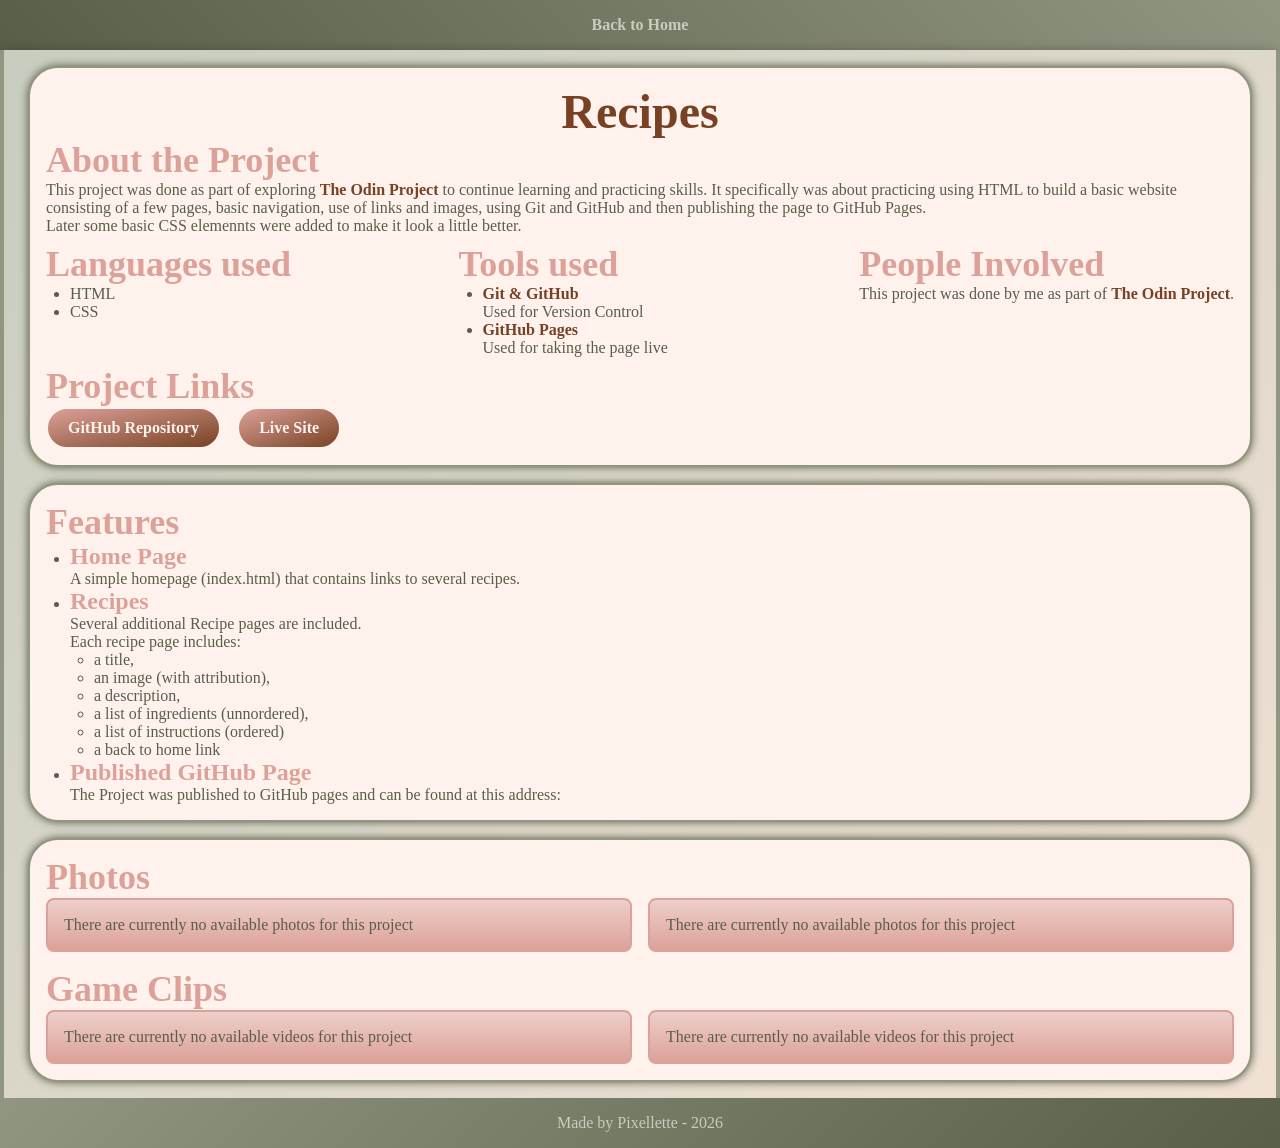
<file: projects/web-projects/TOP-Recipes.html>
<!DOCTYPE html>
<html lang="en">
<head>
    <meta charset="UTF-8">
    <meta name="viewport" content="width=device-width, initial-scale=1.0">
    <link href="../../styles/project2.css" rel="stylesheet" />
    <title>Recipes - The Odin Project</title>
</head>
<body>
    <header>
    </header>
    <nav>
        <a href="../../index.html">Back to Home</a>
    </nav>
    <div class="content">
        <!-- Core Project Info -->
        <section class="core-proj-info">
            <h1>Recipes</h1>
            
            <article class="proj-about">
                <h2>About the Project</h2>
                <p>
                    This project was done as part of exploring <b>The Odin Project</b> to continue learning and practicing skills. It specifically was about practicing using HTML to build a basic website consisting of a few pages, basic navigation, use of links and images, using Git and GitHub and then publishing the page to GitHub Pages. </br>
                    Later some basic CSS elemennts were added to make it look a little better. 
                </p>
            </article>

            <div class="proj-details">
                <article class="proj-lang">
                    <h2>Languages used</h2>
                    <ul>
                        <li>
                            <p>HTML</p>
                        </li>
                        <li>
                            <p>CSS</p>
                        </li>
                    </ul>
                </article>

                <article class="proj-tools">
                    <h2>Tools used</h2>
                    <ul>
                        <li>
                            <b>Git & GitHub</b>
                            <p>Used for Version Control</p>
                        </li>
                        <li>
                            <b>GitHub Pages</b>
                            <p>Used for taking the page live</p>
                        </li>
                    </ul>
                </article>

                <article class="proj-people">
                    <h2>People Involved</h2>
                    <p>
                        This project was done by me as part of <b>The Odin Project</b>. 
                    </p>
                </article>
            </div>

            <article class="proj-links">
                <h2>Project Links</h2>
                <div class="links">
                    <a href="https://github.com/Pixellette/OdinProj-Recipes"" class="button"> GitHub Repository </a>
                    <a href="https://pixellette.github.io/OdinProj-Recipes/" class="button"> Live Site </a>
                </div>
            </article>
        </section>
    
        <!-- Middle Section:Project Features and Functionality -->
        <section class="project-middle">
    
            <!--Project features-->
            <article class="proj-features half-row">
                <h2>Features</h2>
                <ul>
                    <li>
                        <h3>Home Page</h3>
                        <p>
                            A simple homepage (index.html) that contains links to several recipes. 
                        </p>
                    </li>
                    <li>
                        <h3>Recipes</h3>
                        <p>
                        Several additional Recipe pages are included. </br>
                        Each recipe page includes: 
                        <ul>
                            <li>a title,</li>
                            <li>an image (with attribution),</li>
                            <li>a description,</li>
                            <li>a list of ingredients (unnordered),</li>
                            <li>a list of instructions (ordered)</li>
                            <li>a back to home link</li>
                        </ul>   
                    </p>
                    </li>
                    <li>
                        <h3>Published GitHub Page</h3>
                        <p>
                            The Project was published to GitHub pages and can be found at this address: <a href="https://pixellette.github.io/OdinProj-Recipes/">https://pixellette.github.io/OdinProj-Recipes/</a> 
                        </p>
                    </li>
                </ul>
            </article>
        </section>
    
        <!-- MEDIA SECTION-->
        <section class="proj-media">
            <!--Photos-->
            <article class="photo-section">
                <h2>Photos</h2>
                <div class="photo-area">
                    <div class="photo-card">
                        <p>There are currently no available photos for this project</p>
                    </div>
                    <div class="photo-card">
                        <p>There are currently no available photos for this project</p>
                    </div>
                </div>
            </article>
    
            <!-- Clips -->
            <article class="clip-section">
                <h2>Game Clips</h2>
                <div class="clip-area">
                    <div class="clip-card">
                        <p>There are currently no available videos for this project</p>
                    </div>
    
                    <div class="clip-card">
                        <p>There are currently no available videos for this project</p>
                    </div>
                </div>
            </article>
    
        </section>
    
    </div>
    <footer>
        <p> Made by Pixellette - 2026 </p>
    </footer>
    
</body>
</html>
</file>
<file: styles/theme.css>
body{
    background-color: #f7e1d7;
    color:#bb7480;
}

section {
    padding: 1px, 4px, 4px, 4px;
    border: 4px double #ccc;
    border-radius: 8px;
    background-color: #fff;
    box-shadow: 0 4px 8px rgba(0, 0, 0, 0.2);
}

h1{
    color: #374442;
    background-color:  #dedbd2;
}
h2,h3, h4, h5, h6{
    color: #708071;
}
</file>
<file: styles/index.css>
body{
    /* ==== LAYOUT ==== */
    margin: 0;
    padding: 16px;

    /* Grid layout */
    display: grid;

    /* Two columns */
    grid-template-columns: 2fr 1fr;

    /* Two rows */
    grid-template-rows: auto auto;

    /* Space between sections */
    gap: 16px;

    /* Let the page size itself to the content */
    min-height: auto;
    align-items: start;
    box-sizing: border-box;
}

section {
    padding-top:8px;
    padding-bottom:16px;
    padding-left:16px;
    padding-right:16px;
    border: 4px double #ccc;
    border-radius: 8px;
    background-color: #fff;
    align-self: start;
    height: auto;
}

/* Profile picture section */
.profile-pic-section {
    display: flex;
    align-items: center;
    justify-content: center;
    width: min(280px, 100%);
    aspect-ratio: 1 / 1;
    padding: 10px;
    box-sizing: border-box;
    border: 4px double #ccc;
    border-radius: 50%;
    background-color: #fff;
    box-shadow: 0 4px 8px rgba(0, 0, 0, 0.2);
}

.profile-pic {
    width: 100%;
    height: 100%;
    border-radius: 50%;
    overflow: hidden;
    border: 4px solid #d9c3b7;
    box-shadow: 0 6px 12px rgba(0, 0, 0, 0.15);
    background-color: #f4ece7;
    display: flex;
    align-items: center;
    justify-content: center;
}

.profile-pic img {
    width: 100%;
    height: 100%;
    object-fit: cover;
    display: block;
}

/* Mobile friendly design */
@media (max-width: 768px) {
    body {
        grid-template-columns: 1fr;
    }
}
</file>
<file: styles/project.css>
:root {
    --dark-green: #595E48;
    --medium-green: #919682;
    --light-green: #C7CDBF;
    --accent-pink: #EECFCA;
    --accent-brown: #C7A491;
}

/* =====================
    PAGE CONTAINER
===================== */
body{
    margin:0;
    padding: 2rem;
}

/* =====================
GENERAL SECTION STYLE
===================== */
section{
    padding: 1rem;
    margin-bottom:1.5rem;
}

/* =====================
PROJECT LAYOUT
===================== */
.core-proj-info{
    width: 100%;
}

/* Two-column middle section */

.project-middle {
    display: grid;
    grid-template-columns: repeat(2, minmax(0, 1fr));
    gap: 1rem;
    align-items: start;
}

.project-middle > section {
    min-width: 0;
}

.project-middle > section:first-child:nth-child(odd) {
    grid-column: 1 / -1;
}

/* Bottom section */

.proj-media {
    width: 100%;
}

.clip-area {
    display: flex;
    gap: 1rem;
    flex-wrap: wrap;
    width: 100%;
}

.photo-area {
    display: flex;
    gap: 1rem;
    flex-wrap: wrap;
    width: 100%;
}

.clip-card {
    padding: 1rem;
    border: 1px solid;
    border-radius: 8px;
    flex: 1 1 320px;
    min-width: 280px;
}

.photo-card {
    padding: 1rem;
    border: 1px solid;
    border-radius: 8px;
    flex: 1 1 320px;
    min-width: 280px;
}

/* =====================
MEDIA
===================== */

iframe {
    max-width: 100%;
}

img {
    max-width: 100%;
    height: auto;
}

/* =====================
MOBILE
===================== */

@media (max-width: 768px) {
    .project-middle {
        grid-template-columns: 1fr;
    }

    .project-middle > section:first-child:nth-child(odd) {
        grid-column: auto;
    }
}
</file>
<file: styles/project2.css>
:root {
    --dark-green: #595E48;
    --medium-green: #919682;
    --light-green: #C7CDBF;
    --off-green: #F0E1D4;
    --light-pink: #EECFCA;
    --dark-pink: #DCA198;
    --light-brown: #C7A491;
    --dark-brown: #784123;
    --cream: #FFF2ED; /*#F9EEE0*/
}

/* =====================
    PAGE CONTAINER
===================== */
*{
    box-sizing: border-box;
    margin: 0;
    padding: 0;
}

body{
    display: flex;
    flex-direction: column;
    margin:0;
    padding:0;
    background: linear-gradient(to bottom right, var(--light-pink), var(--dark-pink));
    color: var(--dark-green);
}

/* =====================
General Settings
===================== */

.button {
    display: inline-block;
    padding: 10px 20px;
    border: 2px solid var(--cream);
    border-radius: 30px;
    background: linear-gradient(to bottom right, var(--dark-pink), var(--dark-brown));
    text-decoration: none;
}

.button:hover{
    background: linear-gradient(to bottom right, var(--dark-pink), var(--light-pink));
}

a {
    color: var(--cream);
    font-weight: 900;

}

h1, h2, h3, h4, h5, h6 {
    margin: 0;
    color: var(--dark-pink);
}

h1 {
    color: var(--dark-brown);
    font-size: 48px;
}

h2{
    font-size: 36px;
}

h3 {
    font-size: 24px;
}

h4 {
    font-size: 20px;
}

b {
    color: var(--dark-brown);
}

i {
    color: var(--medium-green);
}

ul {
    padding: 0 24px;
}

/* =====================
    Header, Nav & Footer
===================== */

nav {
    display: flex;
    justify-content: space-around;
    align-items: center;
    width: 100%;
    padding: 16px;
    background: linear-gradient(45deg, var(--dark-green), var(--medium-green));
}

nav > a {
    text-decoration: none;
    color: var(--light-green);
}

nav a:hover {
    color: var(--light-pink);
}

footer {
    width: 100%;
    padding: 16px 0;
    text-align: center;
    background: linear-gradient(315deg, var(--dark-green), var(--medium-green));
    color: var(--light-green);
}

/* =====================
    Content LAYOUT
===================== */

.content {
    display: flex;
    flex-direction: column;
    gap: 16px;
    width: 100%;
    max-width: 1400px;
    margin: 0 auto;
    padding: 0 24px;
    background: linear-gradient(315deg, var(--off-green), var(--light-green));
    border-left: 4px solid var(--medium-green);
    border-right: 4px solid var(--medium-green);
    box-shadow:
        -8px 0 12px -4px rgba(0,0,0,0.25),
        8px 0 12px -4px rgba(0,0,0,0.25);
}


/* =====================
    Sections LAYOUT
===================== */
.core-proj-info, .project-middle, .proj-media {
    padding: 16px;
    border-radius: 30px;
    background-color: var(--cream);
    border: 2px double var(--medium-green);
    box-shadow: 0px 0px 8px var(--dark-green);
}

.core-proj-info {
    margin-top: 16px;
}

.project-middle {
    display: flex;
    flex-wrap: wrap;
    gap: 24px;
}

.proj-media {
    display: flex;
    flex-direction: column;
    gap: 16px;
    margin-bottom: 16px;
}

/* =====================
    Proj Top 
===================== */
.core-proj-info > h1 {
    text-align: center;
}

.proj-details {
    display: flex;
    flex-wrap: wrap;
    justify-content: space-between;
    margin: 8px 0;
}

.proj-lang, .proj-tools, .proj-people {

}

.links {
    display: flex;
    flex-wrap: wrap;
    gap: 16px;
}

/* =====================
    Proj Middle 
===================== */
.full-row {
    flex: 0 0 100%;
}

.half-row {
    flex: 1 1 calc((100% - 32px) /2);
}

.gameplay {
    
}

.proj-features {
    
}

.controls {
    
}

/* =====================
    Media Middle 
===================== */

.photo-section, .clip-section {
    flex: 1;
}

.clip-area, .photo-area {
    display: flex;
    flex-wrap: wrap;
    gap: 16px;
}

.clip-card, .photo-card {
    padding: 1rem;
    border: 2px solid var(--dark-pink);
    border-radius: 8px;
    background: linear-gradient(180deg, var(--light-pink), var(--dark-pink));
    flex: 1 1 320px;
    min-width: 280px;
}

.clip-card iframe {
    display: block;
    width: 100%;
    aspect-ratio: 16 / 9;
    height: auto;
}

.photo-card img {
    display: block;
    width: 100%;
    max-width: 800px;
    height: auto;
}
</file>
